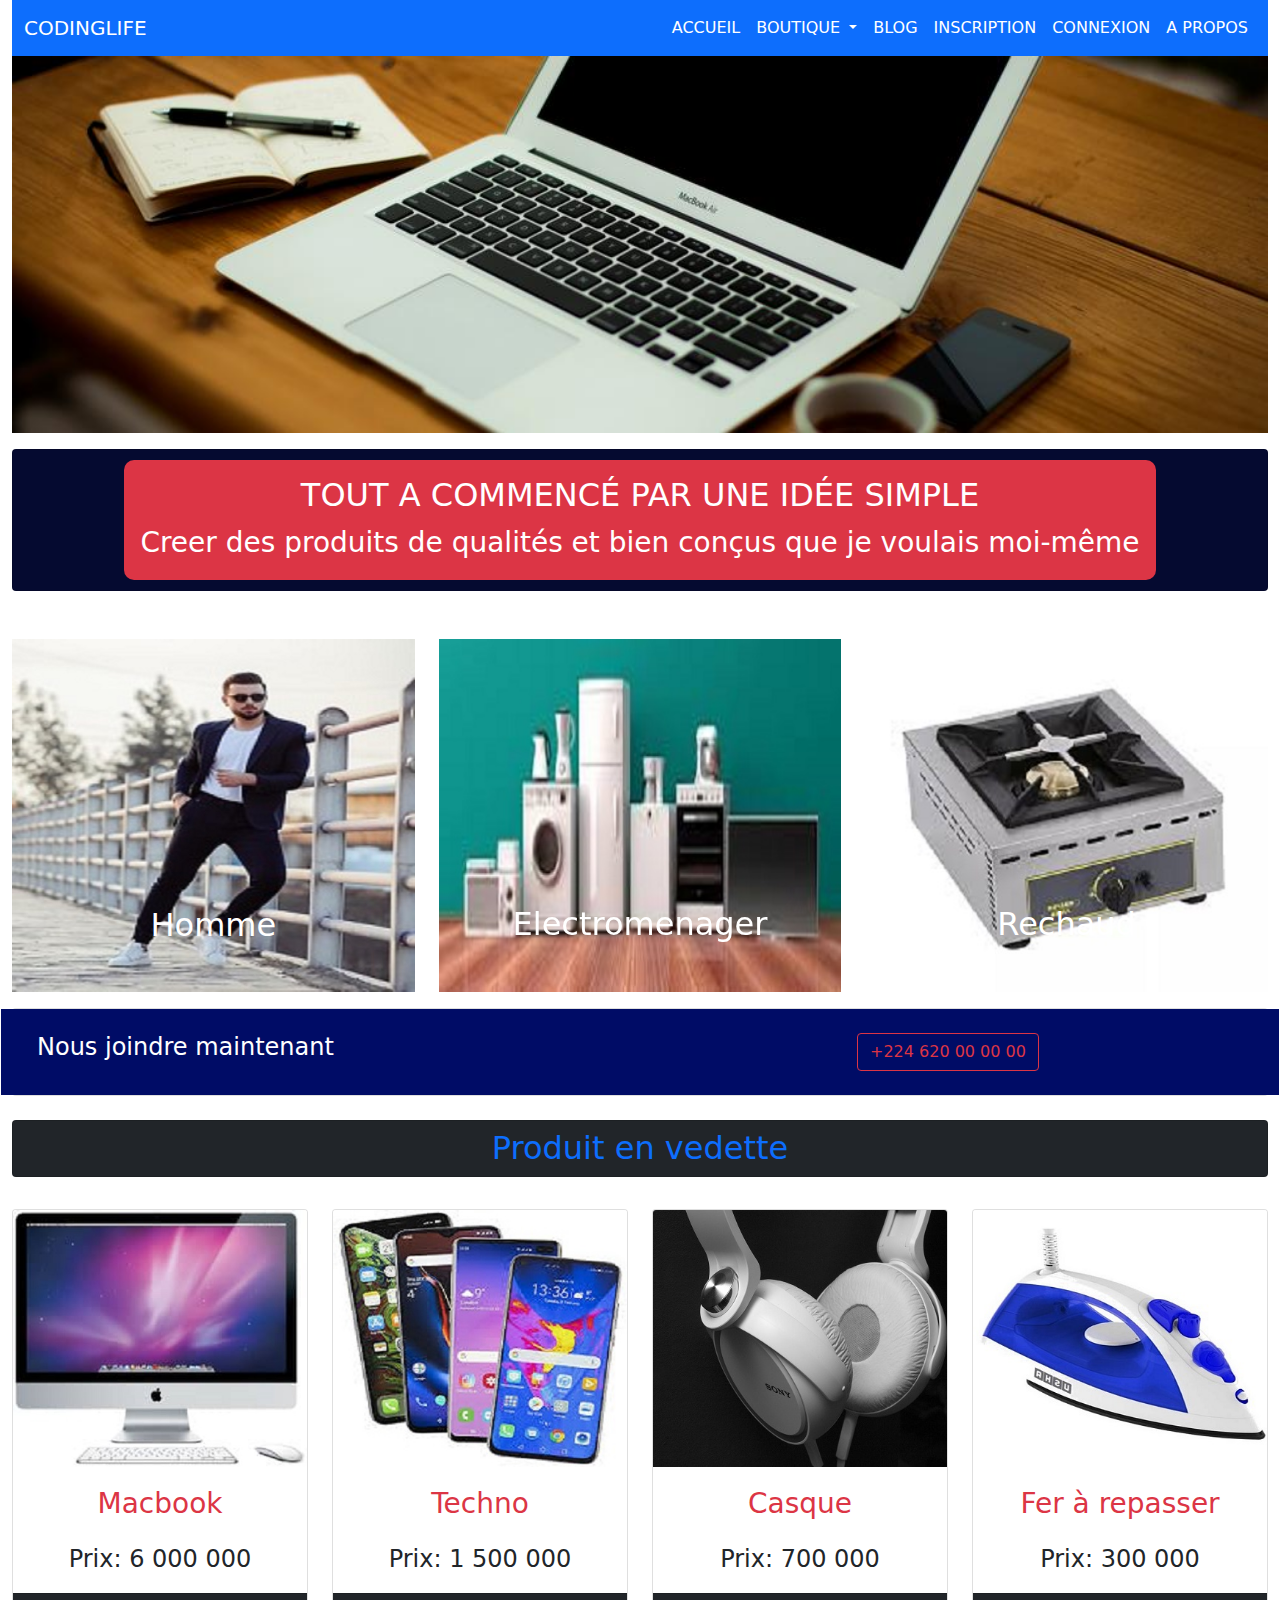
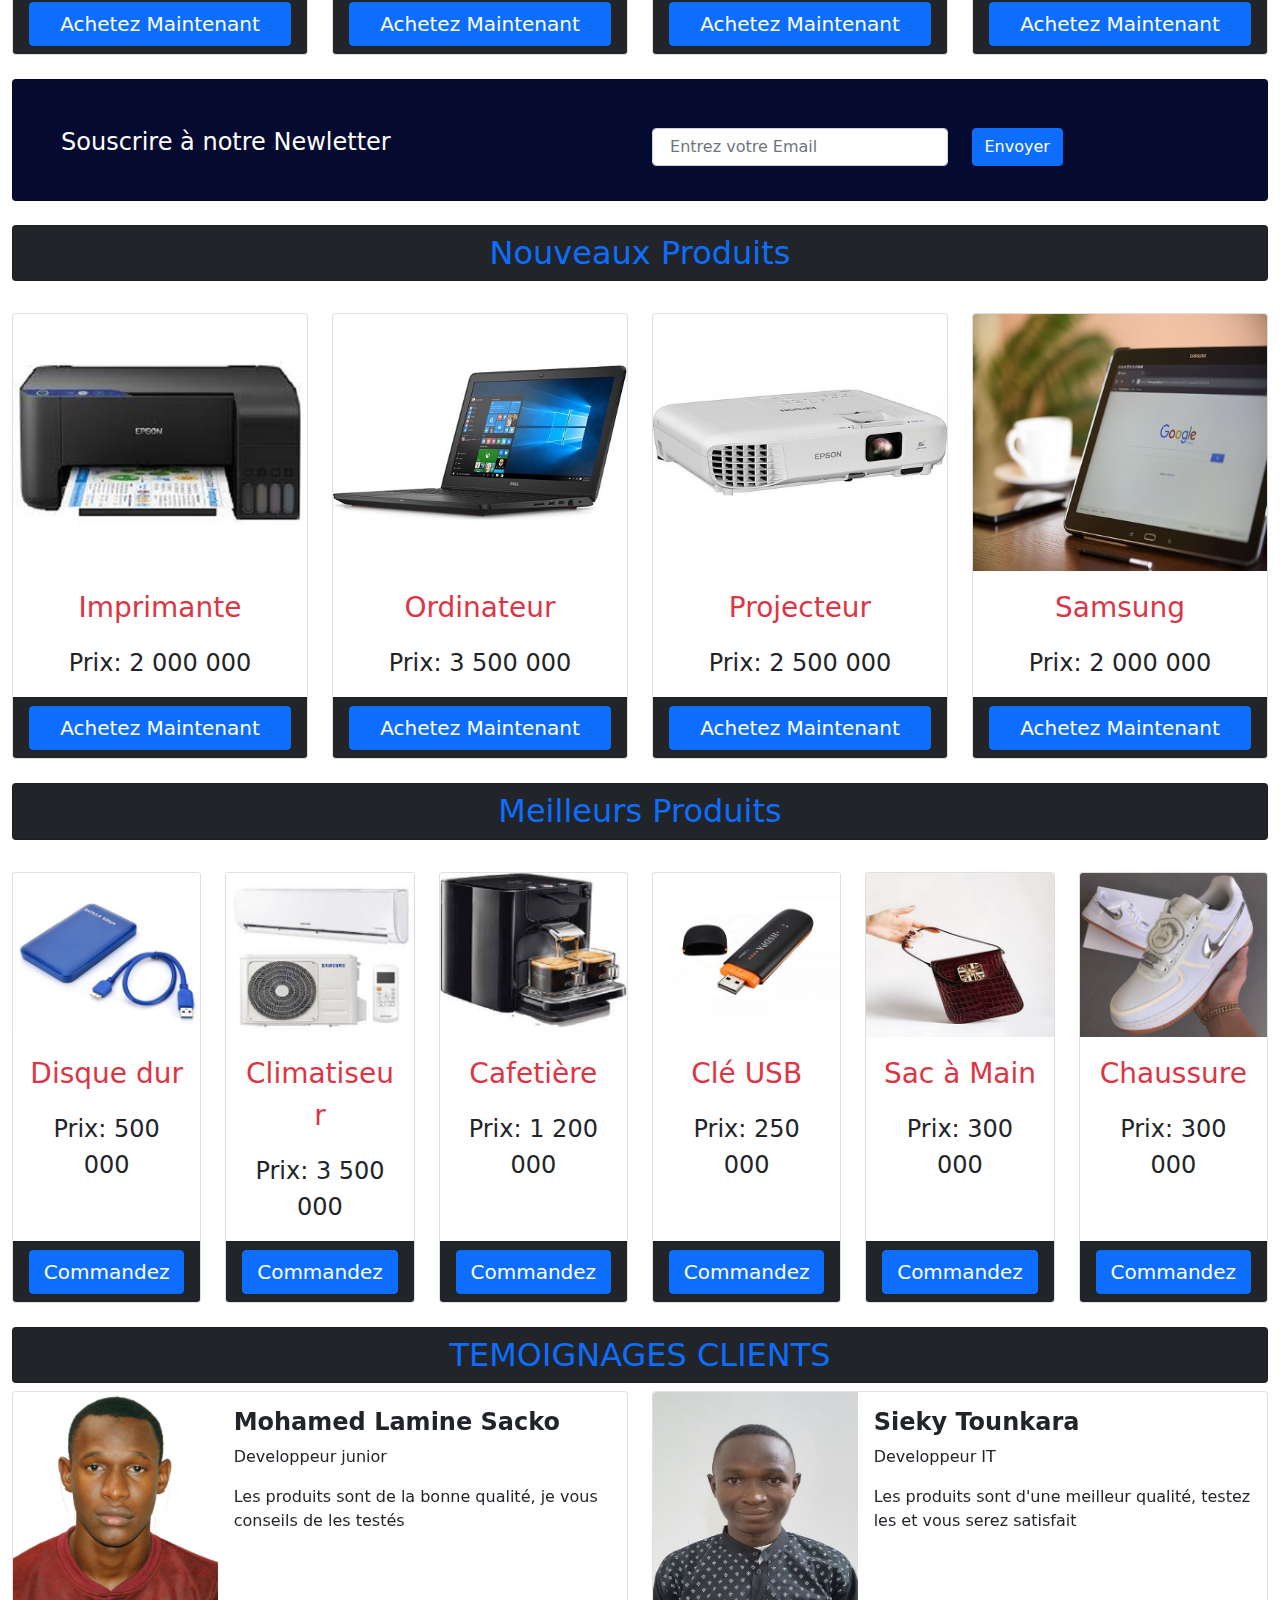
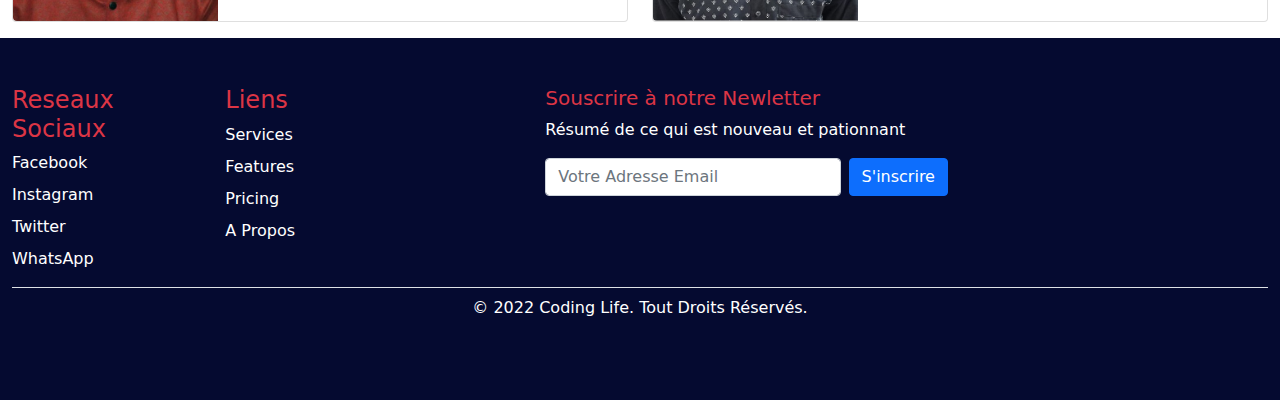
<file: index.html>
<!DOCTYPE html>
<html>
<head>
	<meta charset="utf-8">
	<meta name="viewport" content="width=device-width, initial-scale=1">
	<title>CL-Shop: Boutique en ligne</title>
	<!-- Liaison des fichiers bootstrap -->
	<link rel="stylesheet" type="text/css" href="css/bootstrap.min.css">
	<script src="js/bootstrap.min.js"></script>
</head>
<body>
	<!-- debut menu de navigation -->
	<div class="container-fluid">
	<nav class="navbar navbar-expand-lg navbar-light bg-primary">
	  <div class="container-fluid">
	    <a class="navbar-brand text-white" href="#">CODINGLIFE</a>
	    <button class="navbar-toggler" type="button" data-bs-toggle="collapse" data-bs-target="#navbarSupportedContent" aria-controls="navbarSupportedContent" aria-expanded="false" aria-label="Toggle navigation">
	      <span class="navbar-toggler-icon"></span>
	    </button>
	    <div class="collapse navbar-collapse" id="navbarSupportedContent">
	      <ul class="navbar-nav ms-auto mb-2 mb-lg-0">
	        <li class="nav-item">
	          <a class="nav-link active text-white" aria-current="page" href="#">ACCUEIL</a>
	        </li>
	      
	        <li class="nav-item dropdown">
	          <a class="nav-link dropdown-toggle text-white" href="#" id="navbarDropdown" role="button" data-bs-toggle="dropdown" aria-expanded="false">
	            BOUTIQUE
	          </a>
	          <ul class="dropdown-menu" aria-labelledby="navbarDropdown">
	            <li><a class="dropdown-item" href="shop.html">Produit</a></li>
	            <li><a class="dropdown-item" href="electronique.html">Electronique</a></li>
	       	 </ul>
	        </li>
	        <li class="nav-item">
	          <a class="nav-link active text-white" aria-current="page" href="blog.html">BLOG</a>
	        </li>
	        <li class="nav-item">
	          <a class="nav-link active text-white" aria-current="page" href="signup.html">INSCRIPTION</a>
	        </li>
	        <li class="nav-item">
	          <a class="nav-link active text-white" aria-current="page" href="login.html">CONNEXION</a>
	        </li>
	        <li class="nav-item">
	          <a class="nav-link active text-white" aria-current="page" href="about.html">A PROPOS</a>
	        </li>
	      </ul>
	      
	    </div>
	  </div>
	</nav>
	<!-- fin menu de navigation -->

	<!-- debut caroussel -->
	<div id="carouselExampleSlidesOnly" class="carousel slide" data-bs-ride="carousel">
	  <div class="carousel-inner">
	    <div class="carousel-item active">
	      <img src="img/caroussel/1.jpg" class="d-block w-100" alt="...">
	    </div>
	    <div class="carousel-item">
	      <img src="img/caroussel/2.jpg" class="d-block w-100" alt="...">
	    </div>
	    <div class="carousel-item">
	      <img src="img/caroussel/3.jpg" class="d-block w-100" alt="...">
	    </div>
	    <div class="carousel-item">
	      <img src="img/caroussel/4.jpg" class="d-block w-100" alt="...">
	    </div>
	    <div class="carousel-item">
	      <img src="img/caroussel/5.jpg" class="d-block w-100" alt="...">
	    </div>
	  </div>
	</div>
	<!-- fin caroussel -->
	</div>

	<!-- debut de main -->
	<main class="container-fluid">
		<div class="card text-center mt-3" style="background-color: #050A30;">
		 <div class="card-body bg-danger text-white" style="margin: 10px auto; border-radius: 10px;">
		    <h2 class="card-title text-uppercase">Tout a commencé par une idée simple</h2>
		    <p class="card-text fs-3">Creer des produits de qualités et bien conçus que je voulais moi-même</p>		   
		  </div>	
		</div>
		<div class="row row-cols-1 row-cols-md-3 g-4 mt-4">
		  <div class="col">	   
		    <div id="carouselExampleCaptions" class="carousel slide" data-bs-ride="carousel">	     
		      <div class="carousel-inner">
		        <div class="carousel-item active">
		          <img src="img/v3.jpeg" class="d-block w-100" alt="...">
		          <div class="carousel-caption d-none d-md-block">
		            <h2>Homme</h2>	            
		          </div>
		        </div>	
		        <div class="carousel-item ">
		          <img src="img/s2.jpeg" class="d-block w-100" alt="...">
		          <div class="carousel-caption d-none d-md-block">
		            <h2>Femme</h2>	            
		          </div>
		        </div>	
		        <div class="carousel-item ">
		          <img src="img/caroussel/iphone.jpg" class="d-block w-100" alt="...">
		          <div class="carousel-caption d-none d-md-block">
		            <h2>Ipad</h2>	            
		          </div>
		        </div>	                        
		      </div>	     
		    </div>
		  </div>
		  <div class="col">	   
		    <div id="carouselExampleCaptions" class="carousel slide" data-bs-ride="carousel">	     
		      <div class="carousel-inner">
		        <div class="carousel-item active">
		          <img src="img/caroussel/elect.jpeg" class="d-block w-100" alt="...">
		          <div class="carousel-caption d-none d-md-block">
		            <h2>Electromenager</h2>	            
		          </div>
		        </div>	
		        <div class="carousel-item ">
		          <img src="img/caroussel/enfant.jpg" class="d-block w-100" alt="...">
		          <div class="carousel-caption d-none d-md-block">
		            <h1>Collection enfant</h1>	            
		          </div>
		        </div>	
		        <div class="carousel-item ">
		          <img src="img/s3.jpeg" class="d-block w-100" alt="...">
		          <div class="carousel-caption d-none d-md-block">
		            <h2>Sac à main</h2>	            
		          </div>
		        </div>	                        
		      </div>	     
		    </div>
		  </div>
		  <div class="col">	   
		    <div id="carouselExampleCaptions" class="carousel slide" data-bs-ride="carousel">	     
		      <div class="carousel-inner">
		        <div class="carousel-item active">
		          <img src="img/rechaud.jpeg" class="d-block w-100" alt="...">
		          <div class="carousel-caption d-none d-md-block">
		            <h2>Rechaud</h2>	            
		          </div>
		        </div>	
		        <div class="carousel-item ">
		          <img src="img/caroussel/or.jpg" class="d-block w-100" alt="...">
		          <div class="carousel-caption d-none d-md-block">
		            <h2> Ordinateur</h2>	            
		          </div>
		        </div>	
		        <div class="carousel-item ">
		          <img src="img/t11.jpeg" class="d-block w-100" alt="...">
		          <div class="carousel-caption d-none d-md-block">
		            <h2>Talon</h2>	            
		          </div>
		        </div>	                        
		      </div>	     
		    </div>
		  </div>
		</div>

		<div class="card mt-3">
			<div class="row p-4" style="background-color:#000c66;">
				<div class="col-md-8">
					<h4 class="text-white">Nous joindre maintenant</h4>
				</div>
				<div class="col-md-4">
					<button class="btn btn-outline-danger">+224 620 00 00 00</button>
				</div>
			</div>
		</div>

		<div class="card bg-dark text-center mt-4" style="min-height: 50px;">
			<div class="text-primary fs-3 pt-2">
				<h2>Produit en vedette</h2>
			</div>
		</div>

		<div class="row row-cols-1 row-cols-md-3 g-4 mt-2">
		  <div class="col-md-3">
		    <div class="card h-100">
		      <img src="img/mac.jpg" class="card-img-top" alt="...">
		      <div class="card-body">
		        <p class="text-danger text-center fs-3">Macbook</p>
		        <p class="card-text text-center fs-4">Prix: 6 000 000</p>
		      </div>
		      <div class="card-footer bg-dark">
		        <small class="text-muted"><button class="btn btn-primary w-100 fs-5">Achetez Maintenant</button></small>
		      </div>
		    </div>
		  </div>

		  <div class="col-md-3">
		    <div class="card h-100">
		      <img src="img/techno.jpeg" class="card-img-top" alt="...">
		      <div class="card-body">
		        <p class="text-danger text-center fs-3">Techno</p>
		        <p class="card-text text-center fs-4">Prix: 1 500 000</p>
		      </div>
		      <div class="card-footer bg-dark">
		        <small class="text-muted"><button class="btn btn-primary w-100 fs-5">Achetez Maintenant</button></small>
		      </div>
		    </div>
		  </div>

		  <div class="col-md-3">
		    <div class="card h-100">
		      <img src="img/casq.jpg" class="card-img-top" alt="...">
		      <div class="card-body">
		        <p class="text-danger text-center fs-3">Casque</p>
		        <p class="card-text text-center fs-4">Prix: 700 000</p>
		      </div>
		      <div class="card-footer bg-dark">
		        <small class="text-muted"><button class="btn btn-primary w-100 fs-5">Achetez Maintenant</button></small>
		      </div>
		    </div>
		  </div>

		  <div class="col-md-3">
		    <div class="card h-100">
		      <img src="img/fer.jpg" class="card-img-top" alt="...">
		      <div class="card-body">
		        <p class="text-danger text-center fs-3">Fer à repasser</p>
		        <p class="card-text text-center fs-4">Prix: 300 000</p>
		      </div>
		      <div class="card-footer bg-dark">
		        <small class="text-muted"><button class="btn btn-primary w-100 fs-5">Achetez Maintenant</button></small>
		      </div>
		    </div>
		  </div>
		 
		</div>

		<div class="card mt-4" style="background-color: #050A30;">
			<div class="row text-white pt-5" style="min-height:120px;">
				<div class="col">
					<h4 class="px-5"> Souscrire à notre Newletter</h4>
				</div>
				<div class="col">
					<form>
						<div class="row">
							<div class="col">
								<input type="text" name="Email" placeholder=" Entrez votre Email" class="form-control">
							</div>
							<div class="col">
								<button class="btn btn-primary">Envoyer</button>
							</div>
						</div>
						
					</form>
				</div>
			</div>
			
		</div>

		<div class="card bg-dark text-center mt-4" style="min-height: 50px;">
			<div class="text-primary fs-3 pt-2">
				<h2>Nouveaux Produits</h2>
			</div>
		</div>

		<div class="row row-cols-1 row-cols-md-3 g-4 mt-2">
		  <div class="col-md-3">
		    <div class="card h-100">
		      <img src="img/Epson.jpg" class="card-img-top" alt="...">
		      <div class="card-body">
		        <p class="text-danger text-center fs-3">Imprimante</p>
		        <p class="card-text text-center fs-4">Prix: 2 000 000</p>
		      </div>
		      <div class="card-footer bg-dark">
		        <small class="text-muted"><button class="btn btn-primary w-100 fs-5">Achetez Maintenant</button></small>
		      </div>
		    </div>
		  </div>

		  <div class="col-md-3">
		    <div class="card h-100">
		      <img src="img/pc.jpg" class="card-img-top" alt="...">
		      <div class="card-body">
		        <p class="text-danger text-center fs-3">Ordinateur</p>
		        <p class="card-text text-center fs-4">Prix: 3 500 000</p>
		      </div>
		      <div class="card-footer bg-dark">
		        <small class="text-muted"><button class="btn btn-primary w-100 fs-5">Achetez Maintenant</button></small>
		      </div>
		    </div>
		  </div>

		  <div class="col-md-3">
		    <div class="card h-100">
		      <img src="img/projecteur.jpg" class="card-img-top" alt="...">
		      <div class="card-body">
		        <p class="text-danger text-center fs-3">Projecteur</p>
		        <p class="card-text text-center fs-4">Prix: 2 500 000</p>
		      </div>
		      <div class="card-footer bg-dark">
		        <small class="text-muted"><button class="btn btn-primary w-100 fs-5">Achetez Maintenant</button></small>
		      </div>
		    </div>
		  </div>

		  <div class="col-md-3">
		    <div class="card h-100">
		      <img src="img/samt.jpg" class="card-img-top" alt="...">
		      <div class="card-body">
		        <p class="text-danger text-center fs-3">Samsung</p>
		        <p class="card-text text-center fs-4">Prix: 2 000 000</p>
		      </div>
		      <div class="card-footer bg-dark">
		        <small class="text-muted"><button class="btn btn-primary w-100 fs-5">Achetez Maintenant</button></small>
		      </div>
		    </div>
		  </div>
		 
		</div>

		<div class="card bg-dark text-center mt-4" style="min-height: 50px;">
			<div class="text-primary fs-3 pt-2">
				<h2>Meilleurs Produits</h2>
			</div>
		</div>


		<div class="row row-cols-1 row-cols-md-3 g-4 mt-2">
		  <div class="col-md-2">
		    <div class="card h-100">
		      <img src="img/disk.jpg" class="card-img-top" alt="...">
		      <div class="card-body">
		        <p class="text-danger text-center fs-3">Disque dur</p>
		        <p class="card-text text-center fs-4">Prix: 500 000</p>
		      </div>
		      <div class="card-footer bg-dark">
		        <small class="text-muted"><button class="btn btn-primary w-100 fs-5">Commandez</button></small>
		      </div>
		    </div>
		  </div>

		  <div class="col-md-2">
		    <div class="card h-100">
		      <img src="img/clim1.jpeg" class="card-img-top" alt="...">
		      <div class="card-body">
		        <p class="text-danger text-center fs-3">Climatiseur</p>
		        <p class="card-text text-center fs-4">Prix: 3 500 000</p>
		      </div>
		      <div class="card-footer bg-dark">
		        <small class="text-muted"><button class="btn btn-primary w-100 fs-5">Commandez</button></small>
		      </div>
		    </div>
		  </div>

		  <div class="col-md-2">
		    <div class="card h-100">
		      <img src="img/café.jpeg" class="card-img-top" alt="...">
		      <div class="card-body">
		        <p class="text-danger text-center fs-3">Cafetière</p>
		        <p class="card-text text-center fs-4">Prix: 1 200 000</p>
		      </div>
		      <div class="card-footer bg-dark">
		        <small class="text-muted"><button class="btn btn-primary w-100 fs-5">Commandez</button></small>
		      </div>
		    </div>
		  </div>

		  <div class="col-md-2">
		    <div class="card h-100">
		      <img src="img/cle.jpg" class="card-img-top" alt="...">
		      <div class="card-body">
		        <p class="text-danger text-center fs-3">Clé USB</p>
		        <p class="card-text text-center fs-4">Prix: 250 000</p>
		      </div>
		      <div class="card-footer bg-dark">
		        <small class="text-muted"><button class="btn btn-primary w-100 fs-5">Commandez</button></small>
		      </div>
		    </div>
		  </div>

		  <div class="col-md-2">
		    <div class="card h-100">
		      <img src="img/sac8.jpeg" class="card-img-top" alt="...">
		      <div class="card-body">
		        <p class="text-danger text-center fs-3">Sac à Main</p>
		        <p class="card-text text-center fs-4">Prix: 300 000</p>
		      </div>
		      <div class="card-footer bg-dark">
		        <small class="text-muted"><button class="btn btn-primary w-100 fs-5">Commandez</button></small>
		      </div>
		    </div>
		  </div>

		  <div class="col-md-2">
		    <div class="card h-100">
		      <img src="img/c15.png" class="card-img-top" alt="...">
		      <div class="card-body">
		        <p class="text-danger text-center fs-3">Chaussure</p>
		        <p class="card-text text-center fs-4">Prix: 300 000</p>
		      </div>
		      <div class="card-footer bg-dark">
		        <small class="text-muted"><button class="btn btn-primary w-100 fs-5">Commandez</button></small>
		      </div>
		    </div>
		  </div>
		 
		</div>


		<div class="card bg-dark text-center mt-4" style="min-height: 50px;">
			<div class="text-primary fs-3 pt-2">
				<h2>TEMOIGNAGES CLIENTS</h2>
			</div>
		</div>


		<div class="row mt-2">
			<div class="col">
				<div id="carouselExampleCaptions" class="carousel slide" data-bs-ride="carousel">	     
				  <div class="carousel-inner">
				    <div class="carousel-item active">
				    	<div class="card mb-3" >
				    	  <div class="row g-0">
				    	    <div class="col-md-4">
				    	      <img src="img/02.JPG" class="img-fluid rounded-start" alt="...">
				    	    </div>
				    	    <div class="col-md-8">
				    	      <div class="card-body">
				    	        <h4 class="card-title fw-bold">Mohamed Lamine Sacko</h4>
				    	        <p>Developpeur junior</p>
				    	        <p class="card-text">Les produits sont de la bonne qualité, je vous conseils de les testés</p>    	       
				    	      </div>
				    	    </div>
				    	  </div>
				    	</div>
					</div>
					
				  <div class="carousel-item ">
					    <div class="card mb-3" >
					      <div class="row g-0">
					    	<div class="col-md-4">
					    	  <img src="img/user4.jpg" class="img-fluid rounded-start" alt="...">
					    	</div>
					        <div class="col-md-8">
					    	  <div class="card-body">
					    	     <h4 class="card-title fw-bold">OUSMANE FOFANA</h4>
					    	     <p>Infographe</p>
					    	     <p class="card-text">L'entreprise s'occupe bien de ses clients</p>    	       
					    	    </div>
					    	  </div>
					        </div>
					      </div>
						</div>
					</div>
				  </div>
				</div>

				<div class="col">
					<div id="carouselExampleCaptions" class="carousel slide" data-bs-ride="carousel">	     
					  <div class="carousel-inner">
					    <div class="carousel-item active">
					    	<div class="card mb-3" >
					    	  <div class="row g-0">
					    	    <div class="col-md-4">
					    	      <img src="img/profile.jpg" class="img-fluid rounded-start" alt="...">
					    	    </div>
					    	    <div class="col-md-8">
					    	      <div class="card-body">
					    	        <h4 class="card-title fw-bold">Sieky Tounkara</h4>
					    	        <p>Developpeur IT</p>
					    	        <p class="card-text">Les produits sont d'une meilleur qualité, testez les et vous serez satisfait</p>    	       
					    	      </div>
					    	    </div>
					    	  </div>
					    	</div>
						</div>
						
					  <div class="carousel-item ">
						    <div class="card mb-3" >
						      <div class="row g-0">
						    	<div class="col-md-4">
						    	  <img src="img/selfie.jpg" class="img-fluid rounded-start" alt="...">
						    	</div>
						        <div class="col-md-8">
						    	  <div class="card-body">
						    	     <h4 class="card-title fw-bold">Fanta Diallo</h4>
						    	     <p>Infographe</p>
						    	     <p class="card-text">L'entreprise s'occupe bien de ses clients</p>    	       
						    	    </div>
						    	  </div>
						        </div>
						      </div>
						   </div>
					  </div>
					</div>
				</div>
			</div>

	</main>
		<!-- fin de main -->

		<!-- debut pied de page -->
		<div class="container-fluid" style="background-color:#050A30; color:#FFF;">
		  <footer class="py-5">
		    <div class="row">
		      <div class="col-2">
		        <h4 class="text-danger">Reseaux Sociaux</h4>
		        <ul class="nav flex-column">
		          <li class="nav-item mb-2"><a href="#" class="nav-link p-0 text-white">Facebook</a></li>
		          <li class="nav-item mb-2"><a href="#" class="nav-link p-0 text-white">Instagram</a></li>
		          <li class="nav-item mb-2"><a href="#" class="nav-link p-0 text-white">Twitter</a></li>
		          <li class="nav-item mb-2"><a href="#" class="nav-link p-0 text-white">WhatsApp</a></li>		         
		        </ul>
		      </div>

		      <div class="col-2">
		        <h4 class="text-danger">Liens</h4>
		        <ul class="nav flex-column">
		          <li class="nav-item mb-2"><a href="#" class="nav-link p-0 text-white">Services</a></li>
		          <li class="nav-item mb-2"><a href="#" class="nav-link p-0 text-white">Features</a></li>
		          <li class="nav-item mb-2"><a href="#" class="nav-link p-0 text-white">Pricing</a></li>
		          <li class="nav-item mb-2"><a href="#" class="nav-link p-0 text-white">A Propos</a></li>		         
		        </ul>
		      </div>
		     
		      <div class="col-4 offset-1">
		        <form>
		          <h5 class="text-danger">Souscrire à notre Newletter</h5>
		          <p>Résumé de ce qui est nouveau et pationnant</p>
		          <div class="d-flex w-100 gap-2">
		            <label for="newsletter1" class="visually-hidden">Adresse Email</label>
		            <input id="newsletter1" type="text" class="form-control" placeholder="Votre Adresse Email">
		            <button class="btn btn-primary" type="button">S'inscrire</button>
		          </div>
		        </form>
		      </div>
		    </div>

		    <div class="py-2 my-2 border-top text-center">
		      <p>&copy; 2022 Coding Life. Tout Droits Réservés.</p>		     
		    </div>
		  </footer>
		<white
		<-- fin pied de page -->



</body>
</html>
</file>
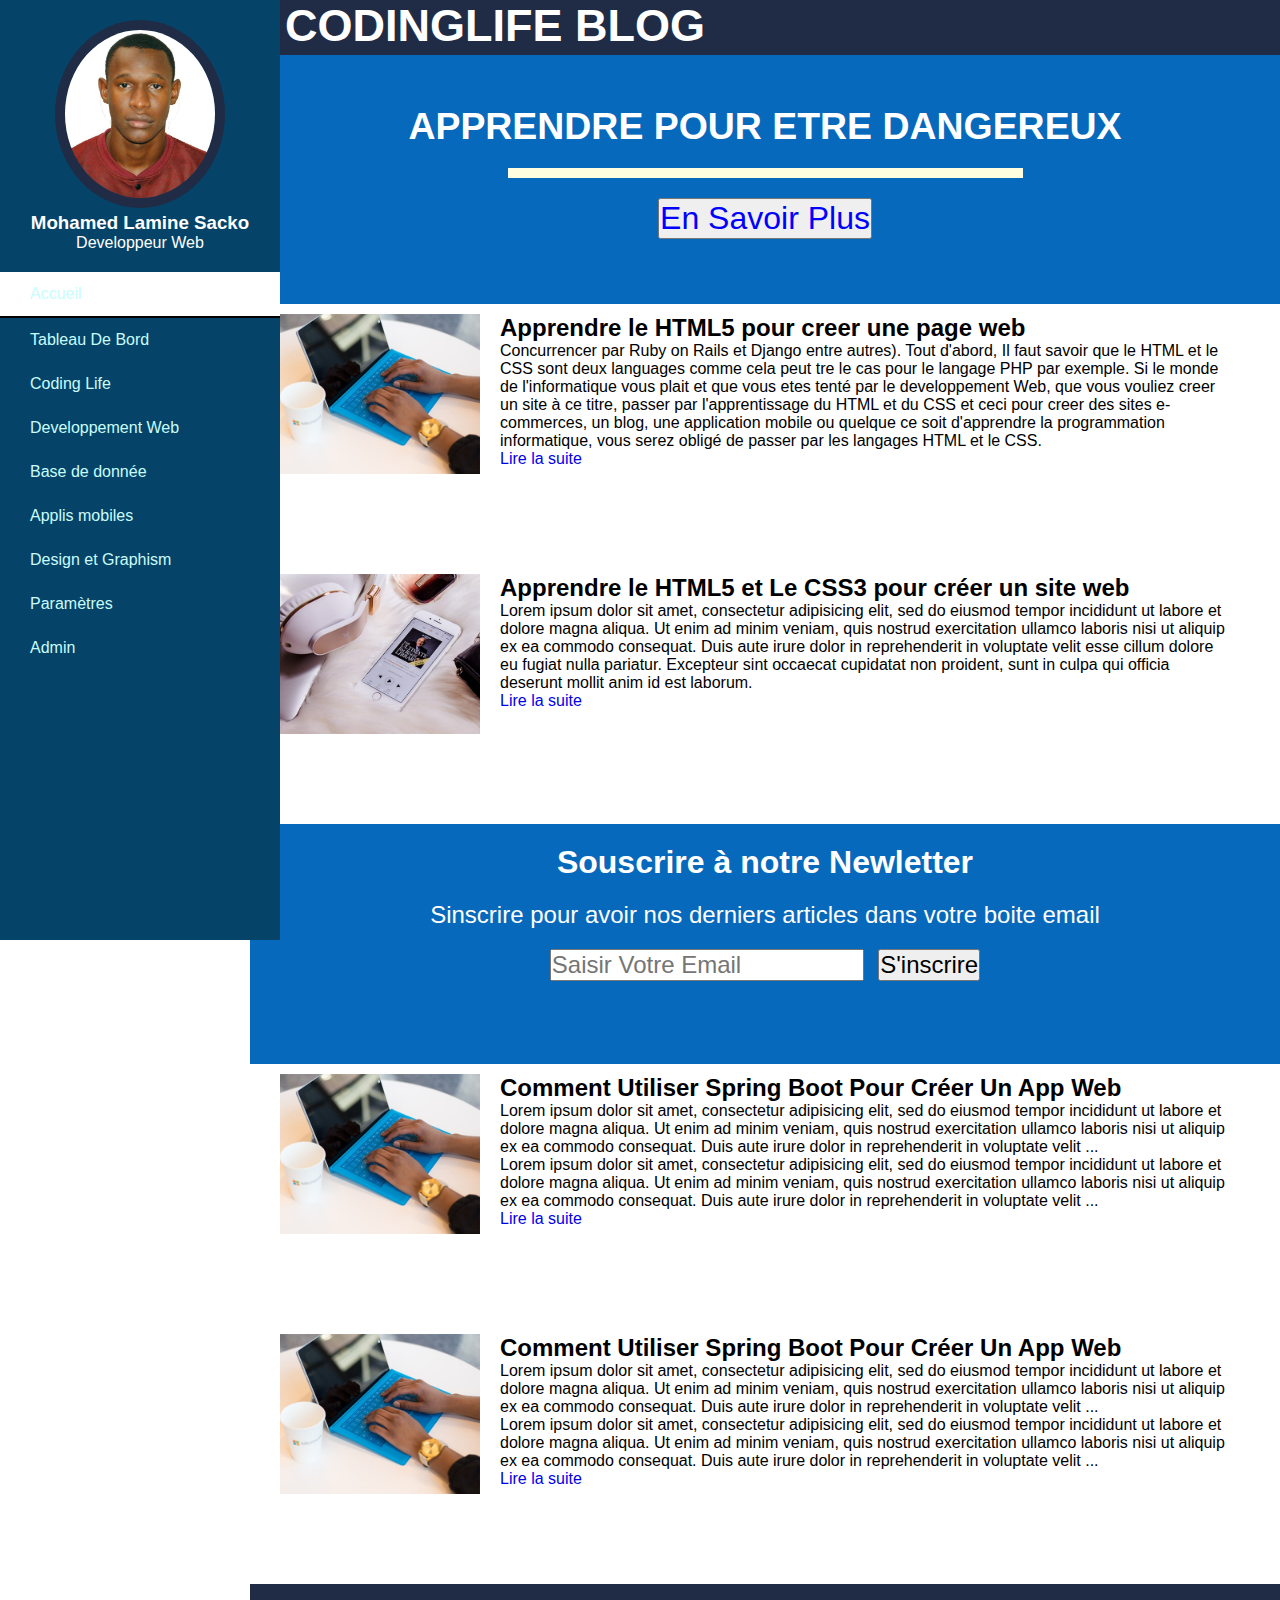
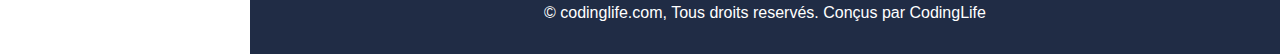
<file: blog.html>
<!DOCTYPE html>
<html>
<head>
	<meta charset="utf-8">
	<meta name="viewport" content="width=device-width, initial-scale=1">
	<title>Coding Life : Blog</title>
	<link rel="stylesheet" type="text/css" href="css/style.css">
</head>

<!-- Etape 1 : Création de la structure basic du blog -->
<body>
	<main>
		<!-- Conception du menu lateral -->
		<div id="menu-lateral">
			<!-- Profile du blogueur -->
			<div id="profil">
				<!-- Photo de profil -->
				<img src="img/02.JPG">
				<!-- Titre du profil du blogueur -->
				<h3>Mohamed Lamine Sacko</h3>
				<p>Developpeur Web</p>
			</div>


			<!-- Création du second bloc du menu latéral avec une liste en html  -->
			<ul>
				<li>
					<a href="#" class="active">
						<span>Accueil</span>
					</a>
				</li>
				<li>
					<a href="#">
						<span>Tableau De Bord</span>
					</a>
				</li>
				<li>
					<a href="#">
						<span>Coding Life</span>
					</a>
				</li>
				<li>
					<a href="#">
						<span>Developpement Web</span>
					</a>
				</li>
				<li>
					<a href="#">
						<span>Base de donnée</span>
					</a>
				</li>
				<li>
					<a href="#">
						<span>Applis mobiles</span>
					</a>
				</li>
				<li>
					<a href="#">
						<span>Design et Graphism</span>
					</a>
				</li>
				<li>
					<a href="#">
						<span>Paramètres</span>
					</a>
				</li>
				<li>
					<a href="#">
						<span>Admin</span>
					</a>
				</li>
			</ul>
		</div>
		<!-- Fin du menu latéral -->


		<!-- Création du contenu de la page blog -->
		<div class="section">
			<!-- Debut entete de la page -->
			<div class="top-bar">
				<div class="menu">
					<a href="blog.html">
						<h2>CODINGLIFE BLOG</h2>
					</a>
				</div>
			</div>
			<!-- Fin Entete de la page -->

			<!-- Debut de la bannière -->
			<div class="banner">
				<div class="titre">
					<h3>APPRENDRE POUR ETRE DANGEREUX</h3>
				</div>
				<div class="trait"></div>
				<div class="btn">
					<button>En Savoir Plus</button>
				</div>
			</div>
			<!-- Fin de la bannière -->


			<!-- Début de la publication des articles -->
			<!-- Debut Article 1 -->
			<div class="contenu">
				<!-- Image de l'article -->
				<img src="img/blog/blog-1.jpg">
				<div class="article">
					<h2>Apprendre le HTML5 pour creer une page web</h2>
					<p>Concurrencer par Ruby on Rails et Django entre autres).
					Tout d'abord, Il faut savoir que le HTML et le CSS sont deux languages comme cela peut tre le cas pour le langage PHP par exemple.
					Si le monde de l'informatique vous plait et que vous etes tenté par le developpement Web, que vous vouliez creer un site à ce titre, passer par l'apprentissage du HTML et du CSS et ceci pour creer des sites e-commerces, un blog, une application mobile ou quelque ce soit d'apprendre la programmation informatique, vous serez obligé de passer par les langages HTML et le CSS.</p>
					<a href="blogHtml.html">Lire la suite</a>
				</div>				
			</div>
			<!-- Fin Article 1 -->

			<!-- Debut Article 2 -->
			<div class="contenu">
				<!-- Image de l'article -->
				<img src="img/blog/blog-2.jpg">
				<div class="article">
					<h2>Apprendre le HTML5 et Le CSS3 pour créer un site web</h2>
					<p>Lorem ipsum dolor sit amet, consectetur adipisicing elit, sed do eiusmod
					tempor incididunt ut labore et dolore magna aliqua. Ut enim ad minim veniam,
					quis nostrud exercitation ullamco laboris nisi ut aliquip ex ea commodo
					consequat. Duis aute irure dolor in reprehenderit in voluptate velit esse
					cillum dolore eu fugiat nulla pariatur. Excepteur sint occaecat cupidatat non
					proident, sunt in culpa qui officia deserunt mollit anim id est laborum.</p>
					<a href="#">Lire la suite</a>
				</div>
			</div>
			<!-- Fin Article 2 -->

			<!-- Debut bloc newletter -->
			<div class="contact">
				<h2>Souscrire à notre Newletter</h2>
				<p>Sinscrire pour avoir nos derniers articles dans votre boite email</p>
				<form>
					<input type="text" placeholder="Saisir Votre Email">
					<button>S'inscrire</button>
				</form>
			</div>
			<!-- Fin bloc newletter -->

			<!-- Debut Article 3 -->
			<div class="contenu">
				<!-- Image de l'article -->
				<img src="img/blog/blog-1.jpg">
				<div class="article">
					<h2>Comment Utiliser Spring Boot Pour Créer Un App Web</h2>
					<p>Lorem ipsum dolor sit amet, consectetur adipisicing elit, sed do eiusmod
					tempor incididunt ut labore et dolore magna aliqua. Ut enim ad minim veniam,
					quis nostrud exercitation ullamco laboris nisi ut aliquip ex ea commodo
					consequat. Duis aute irure dolor in reprehenderit in voluptate velit ...</p>
					<p>Lorem ipsum dolor sit amet, consectetur adipisicing elit, sed do eiusmod
					tempor incididunt ut labore et dolore magna aliqua. Ut enim ad minim veniam,
					quis nostrud exercitation ullamco laboris nisi ut aliquip ex ea commodo
					consequat. Duis aute irure dolor in reprehenderit in voluptate velit ...</p>
					<a href="#">Lire la suite</a>
				</div>				
			</div>
			<!-- Fin Article 3 -->

			<!-- Debut Article 4 -->
			<div class="contenu">
				<!-- Image de l'article -->
				<img src="img/blog/blog-1.jpg">
				<div class="article">
					<h2>Comment Utiliser Spring Boot Pour Créer Un App Web</h2>
					<p>Lorem ipsum dolor sit amet, consectetur adipisicing elit, sed do eiusmod
					tempor incididunt ut labore et dolore magna aliqua. Ut enim ad minim veniam,
					quis nostrud exercitation ullamco laboris nisi ut aliquip ex ea commodo
					consequat. Duis aute irure dolor in reprehenderit in voluptate velit ...</p>
					<p>Lorem ipsum dolor sit amet, consectetur adipisicing elit, sed do eiusmod
					tempor incididunt ut labore et dolore magna aliqua. Ut enim ad minim veniam,
					quis nostrud exercitation ullamco laboris nisi ut aliquip ex ea commodo
					consequat. Duis aute irure dolor in reprehenderit in voluptate velit ...</p>
					<a href="#">Lire la suite</a>
				</div>				
			</div>
			<!-- Fin Article 4 -->

			<!-- Debut pied de page -->
			<div class="footer">
				<p>&copy; codinglife.com, Tous droits reservés. Conçus par CodingLife</p>
			</div>
			<!-- Fin pied de page -->


		</div>

	</main>
</body>
</html>
</file>
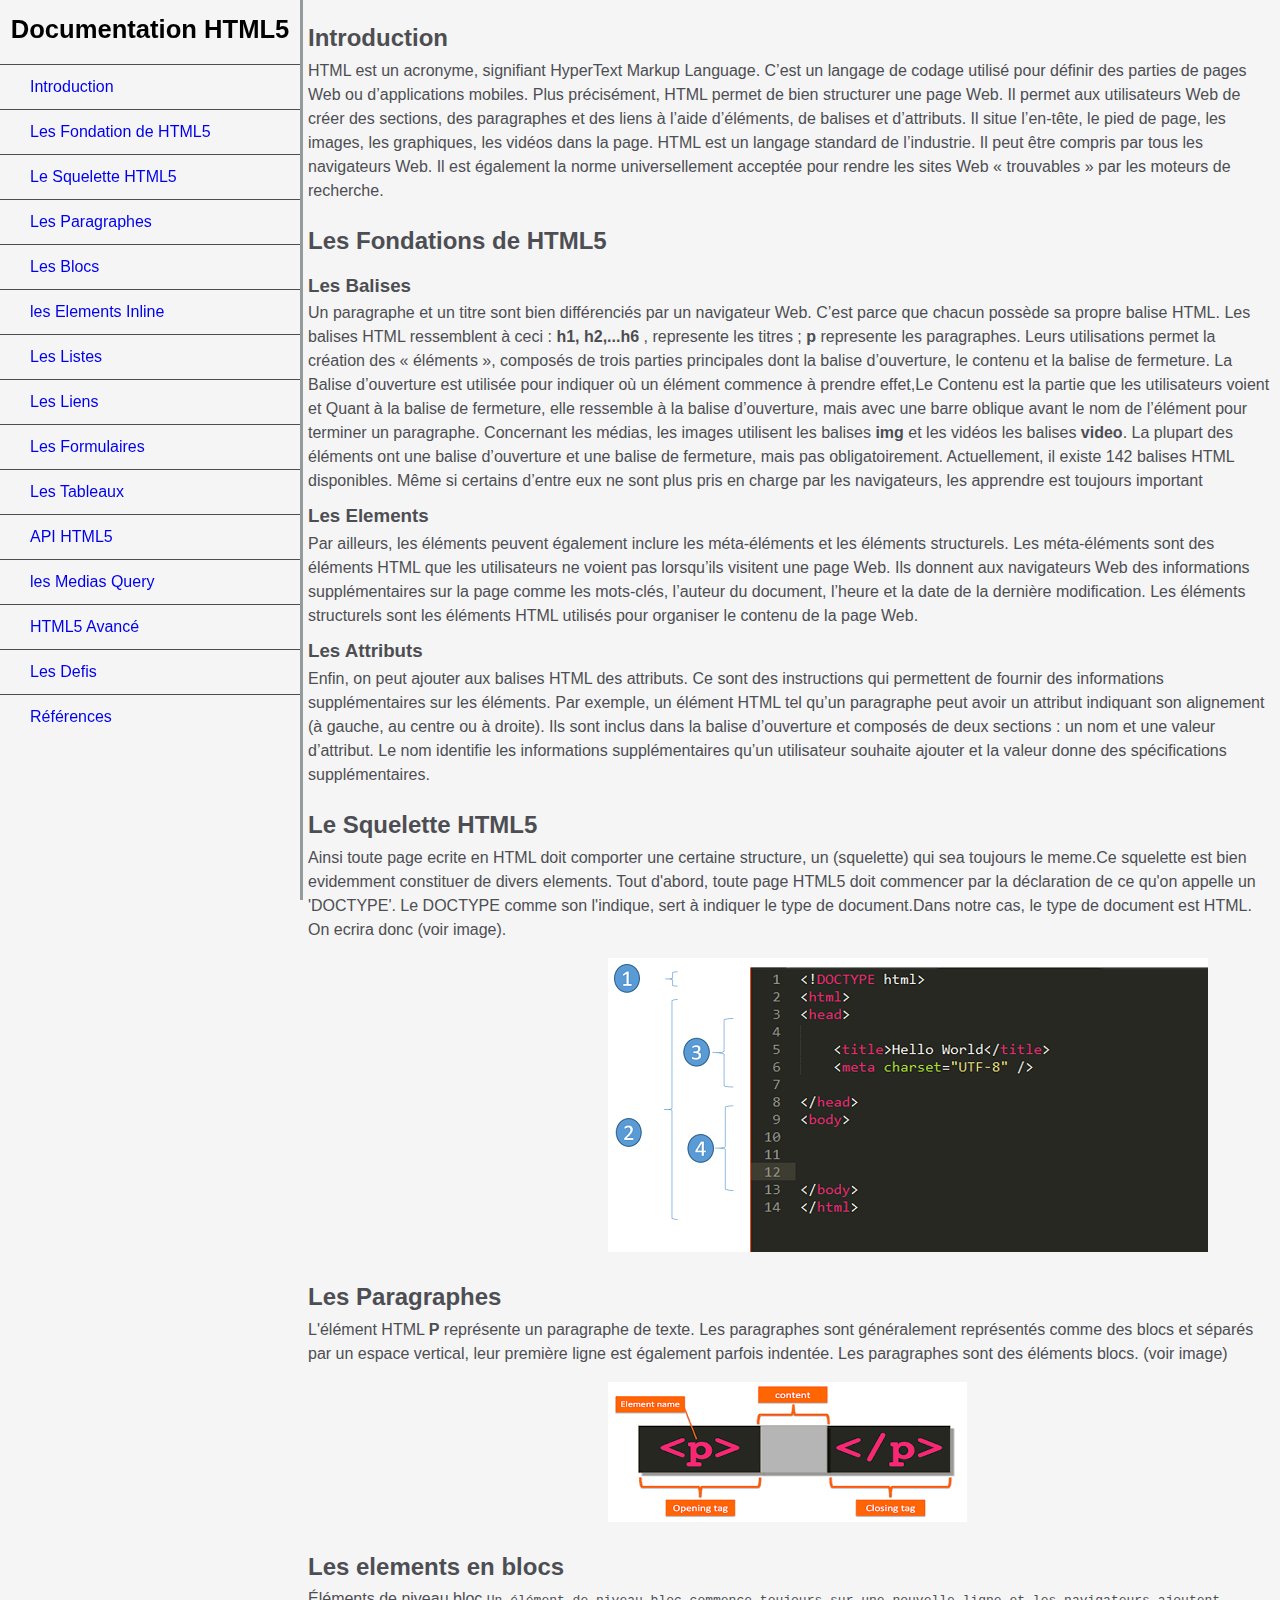
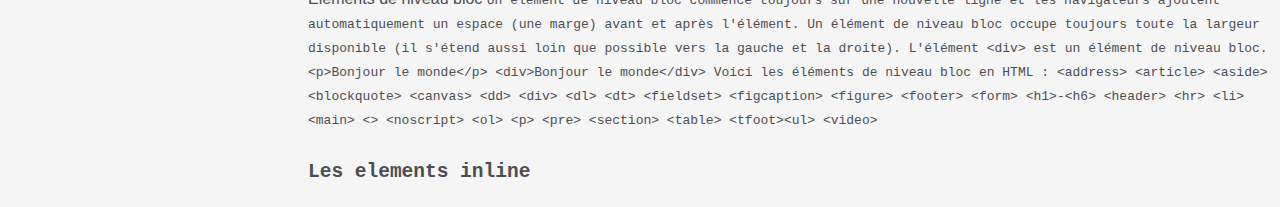
<file: blogHtml.html>
<!DOCTYPE html>
<html lang="zxx">
<head>
	<meta charset="utf-8">
	<meta name="viewport" content="width=device-width, initial-scale=1">
	<title>CodingLife: Documentation HTML5</title>
	<link rel="stylesheet" type="text/css" href="css/styleHtml.css">
</head>
<body>
	<main>
			<!-- debut menu-lateral -->
		<div id="menu-lateral">
			<h2>Documentation HTML5</h2>
			<ul>
				<li>
					<a href="#titre-introduction">Introduction</a>
				</li>
				<li>
					<a href="#titre-fondation">Les Fondation de HTML5</a>					
				</li>
				<li>
					<a href="#titre-squelette">Le Squelette HTML5</a>
				</li>
				<li>
					<a href="#titre-paragraphe">Les Paragraphes</a>
				</li>
				<li>
					<a href="#tittre-bloc">Les Blocs</a>
				</li>
				<li>
					<a href="#">les Elements Inline</a>
				</li>
				<li>
					<a href="#">Les Listes</a>
				</li>
				<li>
					<a href="#">Les Liens</a>
				</li>
				<li>
					<a href="#">Les Formulaires</a>
				</li>
				<li>
					<a href="#">Les Tableaux</a>
				</li>
				<li>
					<a href="#">API HTML5</a>
				</li>
				<li>
					<a href="#">les Medias Query</a>
				</li>
				<li>
					<a href="#">HTML5 Avancé</a>
				</li>
				<li>
					<a href="#">Les Defis</a>
				</li>
				<li>
					<a href="#">Références</a>
				</li>
			</ul>
		</div>
			<!-- fin menu-lateral -->
			
			<!--debut article  -->
		<div class="article">
				<h2 id="titre-introduction">Introduction</h2>
				<p> HTML est un acronyme, signifiant HyperText Markup Language. C’est un langage de codage utilisé pour définir des parties de pages Web ou d’applications mobiles. Plus précisément, HTML permet de bien structurer une page Web.  Il permet aux utilisateurs Web de créer des sections, des paragraphes et des liens à l’aide d’éléments, de balises et d’attributs. Il situe l’en-tête, le pied de page, les images, les graphiques, les vidéos dans la page.
				HTML est un langage standard de l’industrie. Il peut être compris par tous les navigateurs Web. Il est également la norme universellement acceptée pour rendre les sites Web « trouvables » par les moteurs de recherche.</p>
				<h2 id="titre-fondation">Les Fondations de HTML5</h2>
				<h3>Les Balises</h3>
				<p>Un paragraphe et un titre sont bien différenciés par un navigateur Web. C’est parce que chacun possède sa propre balise HTML. Les balises HTML ressemblent à ceci : <strong>h1, h2,...h6</strong> , represente les titres ; <strong>p</strong> represente les paragraphes.  Leurs utilisations permet la création des « éléments », composés de trois parties principales dont la balise d’ouverture, le contenu et la balise de fermeture. La Balise d’ouverture est utilisée pour indiquer où un élément commence à prendre effet,Le Contenu est la partie que les utilisateurs voient et Quant à la balise de fermeture, elle ressemble à la balise d’ouverture, mais avec une barre oblique avant le nom de l’élément pour terminer un paragraphe.
				Concernant les médias, les images utilisent les balises <strong>img</strong> et les vidéos les balises <strong>video</strong>. La plupart des éléments ont une balise d’ouverture et une balise de fermeture, mais pas obligatoirement. Actuellement, il existe 142 balises HTML disponibles. Même si certains d’entre eux ne sont plus pris en charge par les navigateurs, les apprendre est toujours important
				<h3>Les Elements</h3>
				<p>Par ailleurs, les éléments peuvent également inclure les méta-éléments et les éléments structurels. Les méta-éléments sont des éléments HTML que les utilisateurs ne voient pas lorsqu’ils visitent une page Web. Ils donnent aux navigateurs Web des informations supplémentaires sur la page comme les mots-clés, l’auteur du document, l’heure et la date de la dernière modification. Les éléments structurels sont les éléments HTML utilisés pour organiser le contenu de la page Web.</p>
				<h3>Les Attributs</h3>
				<p>Enfin, on peut ajouter aux balises HTML des attributs. Ce sont des instructions qui permettent de fournir des informations supplémentaires sur les éléments. Par exemple, un élément HTML tel qu’un paragraphe peut avoir un attribut indiquant son alignement (à gauche, au centre ou à droite). Ils sont inclus dans la balise d’ouverture et composés de deux sections : un nom et une valeur d’attribut. Le nom identifie les informations supplémentaires qu’un utilisateur souhaite ajouter et la valeur donne des spécifications supplémentaires.</p>
				<h2 id="titre-squelette">Le Squelette HTML5</h2>
				<p>Ainsi toute page ecrite en HTML doit comporter une certaine structure, un (squelette) qui sea toujours le meme.Ce squelette est bien evidemment constituer de divers elements.
				Tout d'abord, toute page HTML5 doit commencer par la déclaration de ce qu'on appelle un 'DOCTYPE'. Le DOCTYPE comme son l'indique, sert à indiquer le type de document.Dans notre cas, le type de document est HTML. On ecrira donc (voir image).</p>
					<img src="img/v100.png" class="image" alt="">
				<h2 id="titre-paragraphe">Les Paragraphes</h2>
				<p>L'élément HTML <strong>P</strong> représente un paragraphe de texte. Les paragraphes sont généralement représentés comme des blocs et séparés par un espace vertical, leur première ligne est également parfois indentée. Les paragraphes sont des éléments blocs. (voir image)</p>  
					<img src="img/v101.png" class="image" alt="">
					<h2 id="tittre-bloc">Les elements en blocs</h2>
					<p>Éléments de niveau bloc
					<code>Un élément de niveau bloc commence toujours sur une nouvelle ligne et les navigateurs ajoutent automatiquement un espace (une marge) avant et après l'élément.
					Un élément de niveau bloc occupe toujours toute la largeur disponible (il s'étend aussi loin que possible vers la gauche et la droite).
					L'élément &lt;div&gt; est un élément de niveau bloc.
					&lt;p&gt;Bonjour le monde&lt;/p&gt;
				&lt;div&gt;Bonjour le monde&lt;/div&gt;
				Voici les éléments de niveau bloc en HTML :
					&lt;address&gt;
					&lt;article&gt;
					&lt;aside&gt;
					&lt;blockquote&gt;
					&lt;canvas&gt;
					&lt;dd&gt;
					&lt;div&gt;
					&lt;dl&gt;
					&lt;dt&gt;
					&lt;fieldset&gt;
					&lt;figcaption&gt;
					&lt;figure&gt;
					&lt;footer&gt;
					&lt;form&gt;
					&lt;h1>-&lt;h6&gt;
					&lt;header&gt;
					&lt;hr&gt;
					&lt;li&gt;
					&lt;main&gt;
					&lt;&gt;
					&lt;noscript&gt;
					&lt;ol&gt;	
					&lt;p&gt;
					&lt;pre&gt;
					&lt;section&gt;
					&lt;table&gt;
					&lt;tfoot&gt;&lt;ul>
					&lt;video&gt;				
					<h2 id="tittre-inline">Les elements inline</h2>
				</code>
				
		</div>
			<!-- fin article -->
	</main>
</body>
</html>
</file>
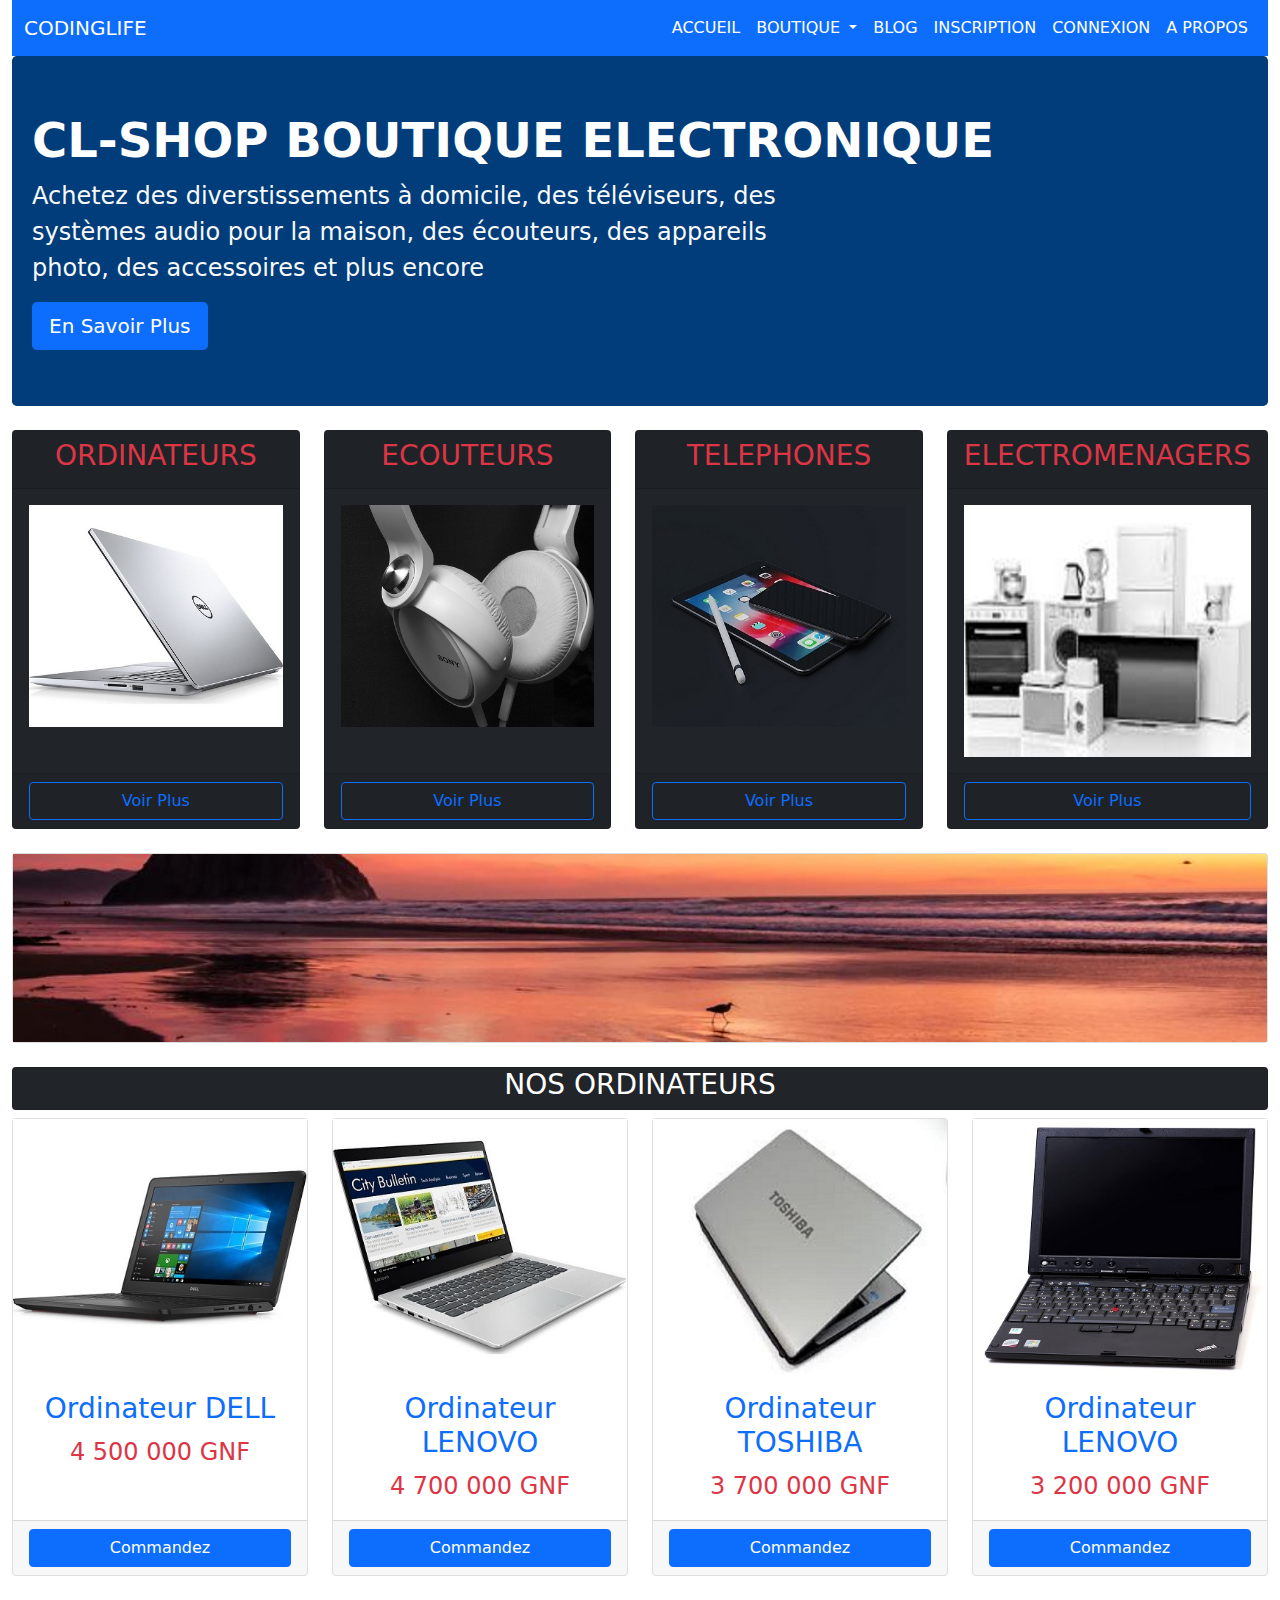
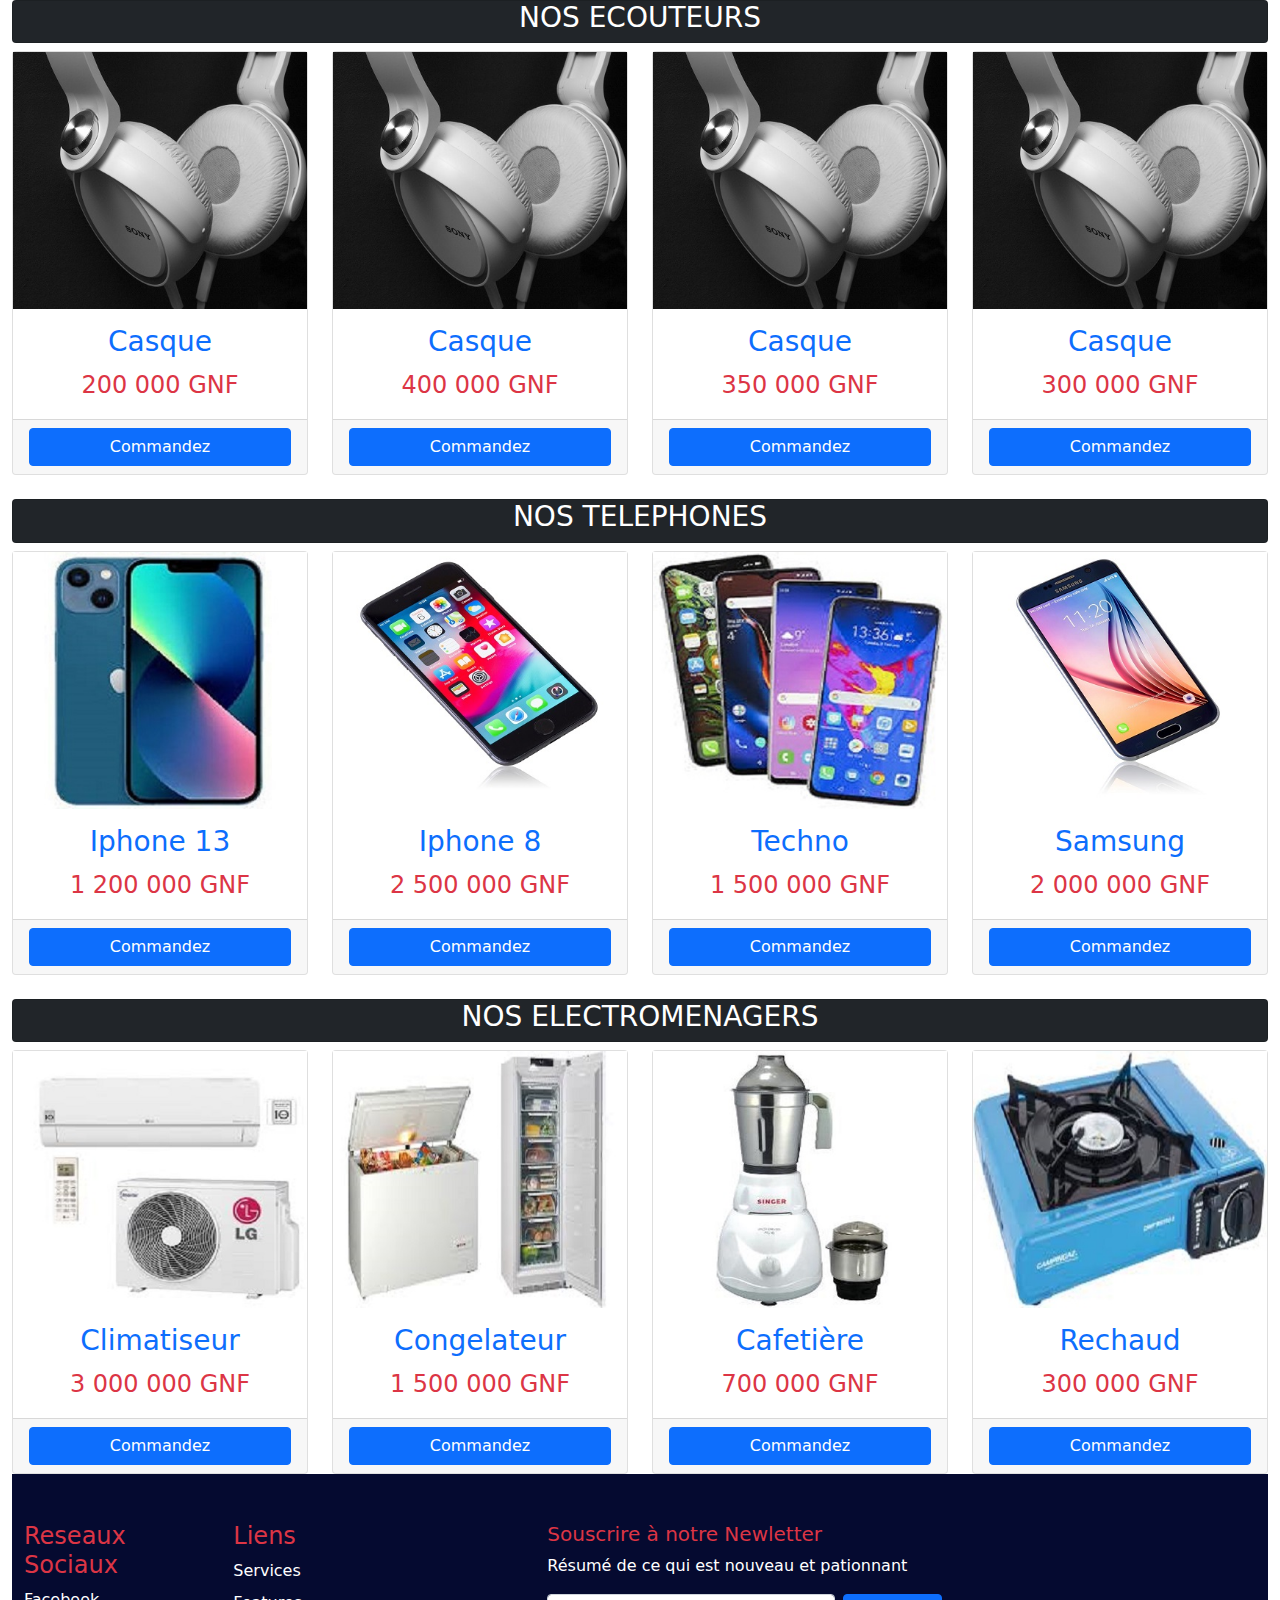
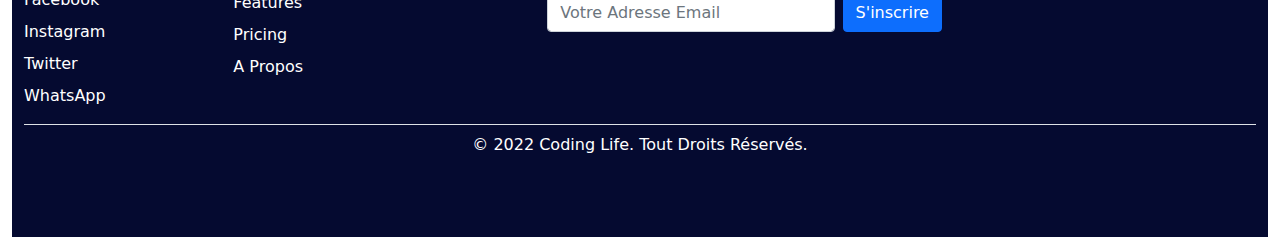
<file: electronique.html>
<!DOCTYPE html>
<html>
<head>
	<meta charset="utf-8">
	<meta name="viewport" content="width=device-width, initial-scale=1">
	<title>CL-Shop: Produits Electroniques</title>
	<!-- liaisonfichiers bootstrap -->
	<link rel="stylesheet" type="text/css" href="css/bootstrap.min.css">
	<script src="js/bootstrap.min.js"></script>
</head>
<body>

	<div class="container-fluid">
		<!-- debut menu de navigation -->
		<nav class="navbar navbar-expand-lg navbar-light bg-primary">
		  <div class="container-fluid">
		    <a class="navbar-brand text-white" href="#">CODINGLIFE</a>
		    <button class="navbar-toggler" type="button" data-bs-toggle="collapse" data-bs-target="#navbarSupportedContent" aria-controls="navbarSupportedContent" aria-expanded="false" aria-label="Toggle navigation">
		      <span class="navbar-toggler-icon"></span>
		    </button>
		    <div class="collapse navbar-collapse" id="navbarSupportedContent">
		      <ul class="navbar-nav ms-auto mb-2 mb-lg-0">
		        <li class="nav-item">
		          <a class="nav-link active text-white" aria-current="page" href="#">ACCUEIL</a>
		        </li>
		      
		        <li class="nav-item dropdown">
		          <a class="nav-link dropdown-toggle text-white" href="#" id="navbarDropdown" role="button" data-bs-toggle="dropdown" aria-expanded="false">
		            BOUTIQUE
		          </a>
		          <ul class="dropdown-menu" aria-labelledby="navbarDropdown">
		            <li><a class="dropdown-item" href="#">Produit</a></li>
		            <li><a class="dropdown-item" href="#">Electronique</a></li>
		       	 </ul>
		        </li>
		        <li class="nav-item">
		         <a class="nav-link active text-white" aria-current="page" href="blog.html">BLOG</a>
		        </li>
		        <li class="nav-item">
		         <a class="nav-link active text-white" aria-current="page" href="signup.html">INSCRIPTION</a>
		        </li>
		        <li class="nav-item">
		          <a class="nav-link active text-white" aria-current="page" href="login.html">CONNEXION</a>
		        </li>
		        <li class="nav-item">
		         <a class="nav-link active text-white" aria-current="page" href="about.html">A PROPOS</a>
		        </li>
		      </ul>
		      
		    </div>
		  </div>
		</nav>
		<!-- fin menu de navigation -->


		<!-- debut section bannière -->
		<div class="p-2 mb-4 rounded-3" style="background-color: #003D7A;">
		     <div class="container-fluid py-5">
		       <h1 class="display-5 fw-bold text-white">CL-SHOP BOUTIQUE ELECTRONIQUE</h1>
		       <p class="col-md-8 fs-4 text-light">Achetez des diverstissements à domicile, des téléviseurs, des systèmes audio pour la maison, des écouteurs, des appareils photo, des accessoires et plus encore</p>
		       <button class="btn btn-primary btn-lg" type="button">En Savoir Plus</button>
		     </div>
		   </div>
		<!-- fin section bannière -->


		<!-- debut section types des produits -->
		<div class="row mt-4">
			<div class="col">
				<div class="card h-100 bg-dark">
					<div class="card-header">
						<h3 class="card-title text-center text-danger">ORDINATEURS</h3>
					</div>
					<div class="card-body">
						<img src="img/dell1.jpg" alt="..." class="img-fluid w-100">
					</div>
					<div class="card-footer">
						<button class="btn btn-block btn-outline-primary w-100">Voir Plus</button>
					</div>
				</div>
			</div>

			<div class="col">
				<div class="card h-100 bg-dark">
					<div class="card-header">
						<h3 class="card-title text-center text-danger">ECOUTEURS</h3>
					</div>
					<div class="card-body">
						<img src="img/casq.jpg" alt="..." class="img-fluid w-100">
					</div>
					<div class="card-footer">
						<button class="btn btn-block btn-outline-primary w-100">Voir Plus</button>
					</div>
				</div>
			</div>

			<div class="col">
				<div class="card h-100 bg-dark">
					<div class="card-header">
						<h3 class="card-title text-center text-danger">TELEPHONES</h3>
					</div>
					<div class="card-body">
						<img src="img/iphonet.jpg" alt="..." class="img-fluid w-100">
					</div>
					<div class="card-footer">
						<button class="btn btn-block btn-outline-primary w-100">Voir Plus</button>
					</div>
				</div>
			</div>

			<div class="col">
				<div class="card h-100 bg-dark">
					<div class="card-header">
						<h3 class="card-title text-center text-danger">ELECTROMENAGERS</h3>
					</div>
					<div class="card-body">
						<img src="img/elec.jpeg" alt="..." class="img-fluid w-100">
					</div>
					<div class="card-footer">
						<button class="btn btn-block btn-outline-primary w-100">Voir Plus</button>
					</div>
				</div>
			</div>
		</div>
		<!-- fin section types de produits -->


		<div class="card mt-4">
			<img src="img/picsum3.jpg" alt="...">
		</div>

		<!-- debut Section des ordinateurs -->
		<div class="card bg-dark mt-4">
			<h3 class="card-title text-center text-white">NOS ORDINATEURS</h3>
		</div>
		<div class="row mt-2">
			<div class="col-md-3">
				<div class="card h-100">
					<img src="img/pc.jpg" alt="..." class="img-fluid w-100">
					<div class="card-body">
						<h4 class="card-title text-center text-primary fs-3">Ordinateur DELL</h4>
						<p class="card-text fs-4 text-danger text-center">4 500 000 GNF</p>
					</div>
					<div class="card-footer">
						<button class="btn btn-block btn-primary w-100">Commandez</button>
					</div>
				</div>
			</div>
			<div class="col-md-3">
				<div class="card h-100">
					<img src="img/lenov1.jpg" alt="..." class="img-fluid w-100">
					<div class="card-body">
						<h4 class="card-title text-center text-primary fs-3">Ordinateur LENOVO</h4>
						<p class="card-text fs-4 text-danger text-center">4 700 000 GNF</p>
					</div>
					<div class="card-footer">
						<button class="btn btn-block btn-primary w-100">Commandez</button>
					</div>
				</div>
			</div>
			<div class="col-md-3">
				<div class="card h-100">
					<img src="img/toshi.jpeg" alt="..." class="img-fluid w-100">
					<div class="card-body">
						<h4 class="card-title text-center text-primary fs-3">Ordinateur TOSHIBA</h4>
						<p class="card-text fs-4 text-danger text-center">3 700 000 GNF</p>
					</div>
					<div class="card-footer">
						<button class="btn btn-block btn-primary w-100">Commandez</button>
					</div>
				</div>
			</div>	<div class="col-md-3">
				<div class="card h-100">
					<img src="img/lenovo.jpg" alt="..." class="img-fluid w-100">
					<div class="card-body">
						<h4 class="card-title text-center text-primary fs-3">Ordinateur LENOVO</h4>
						<p class="card-text fs-4 text-danger text-center">3 200 000 GNF</p>
					</div>
					<div class="card-footer">
						<button class="btn btn-block btn-primary w-100">Commandez</button>
					</div>
				</div>
			</div>

		</div>
		<!-- fin Section des ordinateurs -->


		<!-- debut section ecouteurs -->
		<div class="card bg-dark mt-4">
			<h3 class="card-title text-center text-white">NOS ECOUTEURS</h3>
		</div>
		<div class="row mt-2">
			<div class="col-md-3">
				<div class="card h-100">
					<img src="img/casq.jpg" alt="..." class="img-fluid w-100">
					<div class="card-body">
						<h4 class="card-title text-center text-primary fs-3">Casque</h4>
						<p class="card-text fs-4 text-danger text-center">200 000 GNF</p>
					</div>
					<div class="card-footer">
						<button class="btn btn-block btn-primary w-100">Commandez</button>
					</div>
				</div>
			</div>
			<div class="col-md-3">
				<div class="card h-100">
					<img src="img/casq.jpg" alt="..." class="img-fluid w-100">
					<div class="card-body">
						<h4 class="card-title text-center text-primary fs-3">Casque</h4>
						<p class="card-text fs-4 text-danger text-center">400 000 GNF</p>
					</div>
					<div class="card-footer">
						<button class="btn btn-block btn-primary w-100">Commandez</button>
					</div>
				</div>
			</div>
			<div class="col-md-3">
				<div class="card h-100">
					<img src="img/casq.jpg" alt="..." class="img-fluid w-100">
					<div class="card-body">
						<h4 class="card-title text-center text-primary fs-3">Casque</h4>
						<p class="card-text fs-4 text-danger text-center">350 000 GNF</p>
					</div>
					<div class="card-footer">
						<button class="btn btn-block btn-primary w-100">Commandez</button>
					</div>
				</div>
			</div>	<div class="col-md-3">
				<div class="card h-100">
					<img src="img/casq.jpg" alt="..." class="img-fluid w-100">
					<div class="card-body">
						<h4 class="card-title text-center text-primary fs-3">Casque</h4>
						<p class="card-text fs-4 text-danger text-center">300 000 GNF</p>
					</div>
					<div class="card-footer">
						<button class="btn btn-block btn-primary w-100">Commandez</button>
					</div>
				</div>
			</div>

		</div>
		<!-- fin section ecouteurs -->


		<!-- debut section telephones -->
		<div class="card bg-dark mt-4">
			<h3 class="card-title text-center text-white">NOS TELEPHONES</h3>
		</div>
		<div class="row mt-2">
			<div class="col-md-3">
				<div class="card h-100">
					<img src="img/iphone.jpeg" alt="..." class="img-fluid w-100">
					<div class="card-body">
						<h4 class="card-title text-center text-primary fs-3">Iphone 13</h4>
						<p class="card-text fs-4 text-danger text-center">1 200 000 GNF</p>
					</div>
					<div class="card-footer">
						<button class="btn btn-block btn-primary w-100">Commandez</button>
					</div>
				</div>
			</div>
			<div class="col-md-3">
				<div class="card h-100">
					<img src="img/iphones.jpg" alt="..." class="img-fluid w-100">
					<div class="card-body">
						<h4 class="card-title text-center text-primary fs-3">Iphone 8</h4>
						<p class="card-text fs-4 text-danger text-center">2 500 000 GNF</p>
					</div>
					<div class="card-footer">
						<button class="btn btn-block btn-primary w-100">Commandez</button>
					</div>
				</div>
			</div>
			<div class="col-md-3">
				<div class="card h-100">
					<img src="img/techno.jpeg" alt="..." class="img-fluid w-100">
					<div class="card-body">
						<h4 class="card-title text-center text-primary fs-3">Techno</h4>
						<p class="card-text fs-4 text-danger text-center">1 500 000 GNF</p>
					</div>
					<div class="card-footer">
						<button class="btn btn-block btn-primary w-100">Commandez</button>
					</div>
				</div>
			</div>	<div class="col-md-3">
				<div class="card h-100">
					<img src="img/samsung.jpg" alt="..." class="img-fluid w-100">
					<div class="card-body">
						<h4 class="card-title text-center text-primary fs-3">Samsung</h4>
						<p class="card-text fs-4 text-danger text-center">2 000 000 GNF</p>
					</div>
					<div class="card-footer">
						<button class="btn btn-block btn-primary w-100">Commandez</button>
					</div>
				</div>
			</div>

		</div>
		<!-- fin section telephones -->


		<!-- debut section Electromenager-->
		<div class="card bg-dark mt-4">
			<h3 class="card-title text-center text-white">NOS ELECTROMENAGERS</h3>
		</div>
		<div class="row mt-2">
			<div class="col-md-3">
				<div class="card h-100">
					<img src="img/clim.jpeg" alt="..." class="img-fluid w-100">
					<div class="card-body">
						<h4 class="card-title text-center text-primary fs-3">Climatiseur</h4>
						<p class="card-text fs-4 text-danger text-center">3 000 000 GNF</p>
					</div>
					<div class="card-footer">
						<button class="btn btn-block btn-primary w-100">Commandez</button>
					</div>
				</div>
			</div>
			<div class="col-md-3">
				<div class="card h-100">
					<img src="img/conge.jpeg" alt="..." class="img-fluid w-100">
					<div class="card-body">
						<h4 class="card-title text-center text-primary fs-3">Congelateur</h4>
						<p class="card-text fs-4 text-danger text-center">1 500 000 GNF</p>
					</div>
					<div class="card-footer">
						<button class="btn btn-block btn-primary w-100">Commandez</button>
					</div>
				</div>
			</div>
			<div class="col-md-3">
				<div class="card h-100">
					<img src="img/mena.jpg" alt="..." class="img-fluid w-100">
					<div class="card-body">
						<h4 class="card-title text-center text-primary fs-3">Cafetière</h4>
						<p class="card-text fs-4 text-danger text-center">700 000 GNF</p>
					</div>
					<div class="card-footer">
						<button class="btn btn-block btn-primary w-100">Commandez</button>
					</div>
				</div>
			</div>	<div class="col-md-3">
				<div class="card h-100">
					<img src="img/rechaud1.jpeg" alt="..." class="img-fluid w-100">
					<div class="card-body">
						<h4 class="card-title text-center text-primary fs-3">Rechaud</h4>
						<p class="card-text fs-4 text-danger text-center">300 000 GNF</p>
					</div>
					<div class="card-footer">
						<button class="btn btn-block btn-primary w-100">Commandez</button>
					</div>
				</div>
			</div>

		</div>
		<!-- fin section Electromenager -->


		<!-- debut pied de page -->
		<div class="container-fluid" style="background-color:#050A30; color:#FFF;">
		  <footer class="py-5">
		    <div class="row">
		      <div class="col-2">
		        <h4 class="text-danger">Reseaux Sociaux</h4>
		        <ul class="nav flex-column">
		          <li class="nav-item mb-2"><a href="#" class="nav-link p-0 text-white">Facebook</a></li>
		          <li class="nav-item mb-2"><a href="#" class="nav-link p-0 text-white">Instagram</a></li>
		          <li class="nav-item mb-2"><a href="#" class="nav-link p-0 text-white">Twitter</a></li>
		          <li class="nav-item mb-2"><a href="#" class="nav-link p-0 text-white">WhatsApp</a></li>		         
		        </ul>
		      </div>

		      <div class="col-2">
		        <h4 class="text-danger">Liens</h4>
		        <ul class="nav flex-column">
		          <li class="nav-item mb-2"><a href="#" class="nav-link p-0 text-white">Services</a></li>
		          <li class="nav-item mb-2"><a href="#" class="nav-link p-0 text-white">Features</a></li>
		          <li class="nav-item mb-2"><a href="#" class="nav-link p-0 text-white">Pricing</a></li>
		          <li class="nav-item mb-2"><a href="#" class="nav-link p-0 text-white">A Propos</a></li>		         
		        </ul>
		      </div>
		     
		      <div class="col-4 offset-1">
		        <form>
		          <h5 class="text-danger">Souscrire à notre Newletter</h5>
		          <p>Résumé de ce qui est nouveau et pationnant</p>
		          <div class="d-flex w-100 gap-2">
		            <label for="newsletter1" class="visually-hidden">Adresse Email</label>
		            <input id="newsletter1" type="text" class="form-control" placeholder="Votre Adresse Email">
		            <button class="btn btn-primary" type="button">S'inscrire</button>
		          </div>
		        </form>
		      </div>
		    </div>

		    <div class="py-2 my-2 border-top text-center">
		      <p>&copy; 2022 Coding Life. Tout Droits Réservés.</p>		     
		    </div>
		  </footer>
		</div>
	     <!-- fin pied de page -->


	</div>

</body>
</html>
</file>
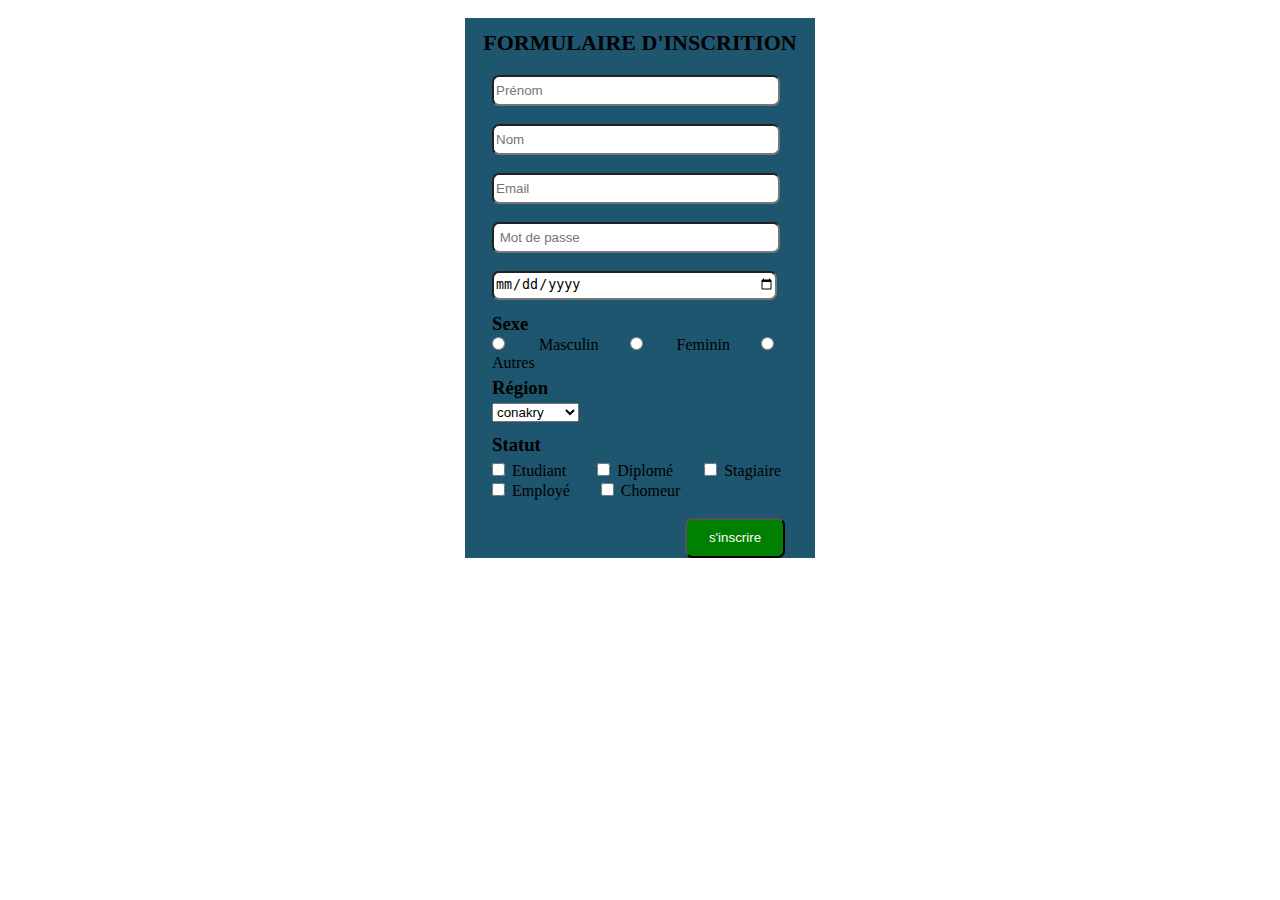
<file: Incription.html>
<!DOCTYPE html>
<html>
<head>
	<meta charset="utf-8">
	<meta name="viewport" content="width=device-width, initial-scale=1">
	<title>Formulaire d'inscription</title>
	<link rel="stylesheet" type="text/css" href="css/formulaire.css">
</head>
<body>
	<main>
		<div id="formulaire">
			<form>
				<h2>FORMULAIRE D'INSCRITION</h2>
				<input class="saisi" type="text" placeholder="Prénom"><br><br>				
				<input class="saisi" type="text"placeholder="Nom"><br><br>	
				<input class="saisi" type="email"placeholder="Email"><br><br>
				<input class="saisi" type="password"placeholder=" Mot de passe"><br><br>
				<input class="saisi" type="date"><br><br>
				<h3>Sexe</h3>
				<input class="s" type="radio">
				<label class="s">Masculin</label>
				<input class="s" type="radio">
				<label class="s">Feminin</label>
				<input class="s" type="radio">
				<label class="s">Autres</label>
				<br>
				<h3 class="region">Région</h3>
				<select class="s">
					<option>conakry</option>
					<option>Kindia</option>
					<option>Boké</option>
					<option>Mamou</option>
					<option>labé</option>
					<option>Kankan</option>
					<option>Faranah</option>
					<option>N'zérékoré</option>
				</select><br>
				<h3 class="statut">Statut</h3>
				<input class="s" type="checkbox">
				<label>Etudiant</label>
				<input class="s" type="checkbox">
				<label>Diplomé</label>
				<input class="s" type="checkbox">
				<label>Stagiaire</label>
				<input class="s" type="checkbox">
				<label>Employé</label>
				<input class="s" type="checkbox">
				<label>Chomeur</l class="s"abel>	
				<br><br>
				<button>s'inscrire</button>


			</form>
		</div>

	</main>

</body>
</html>
</file>
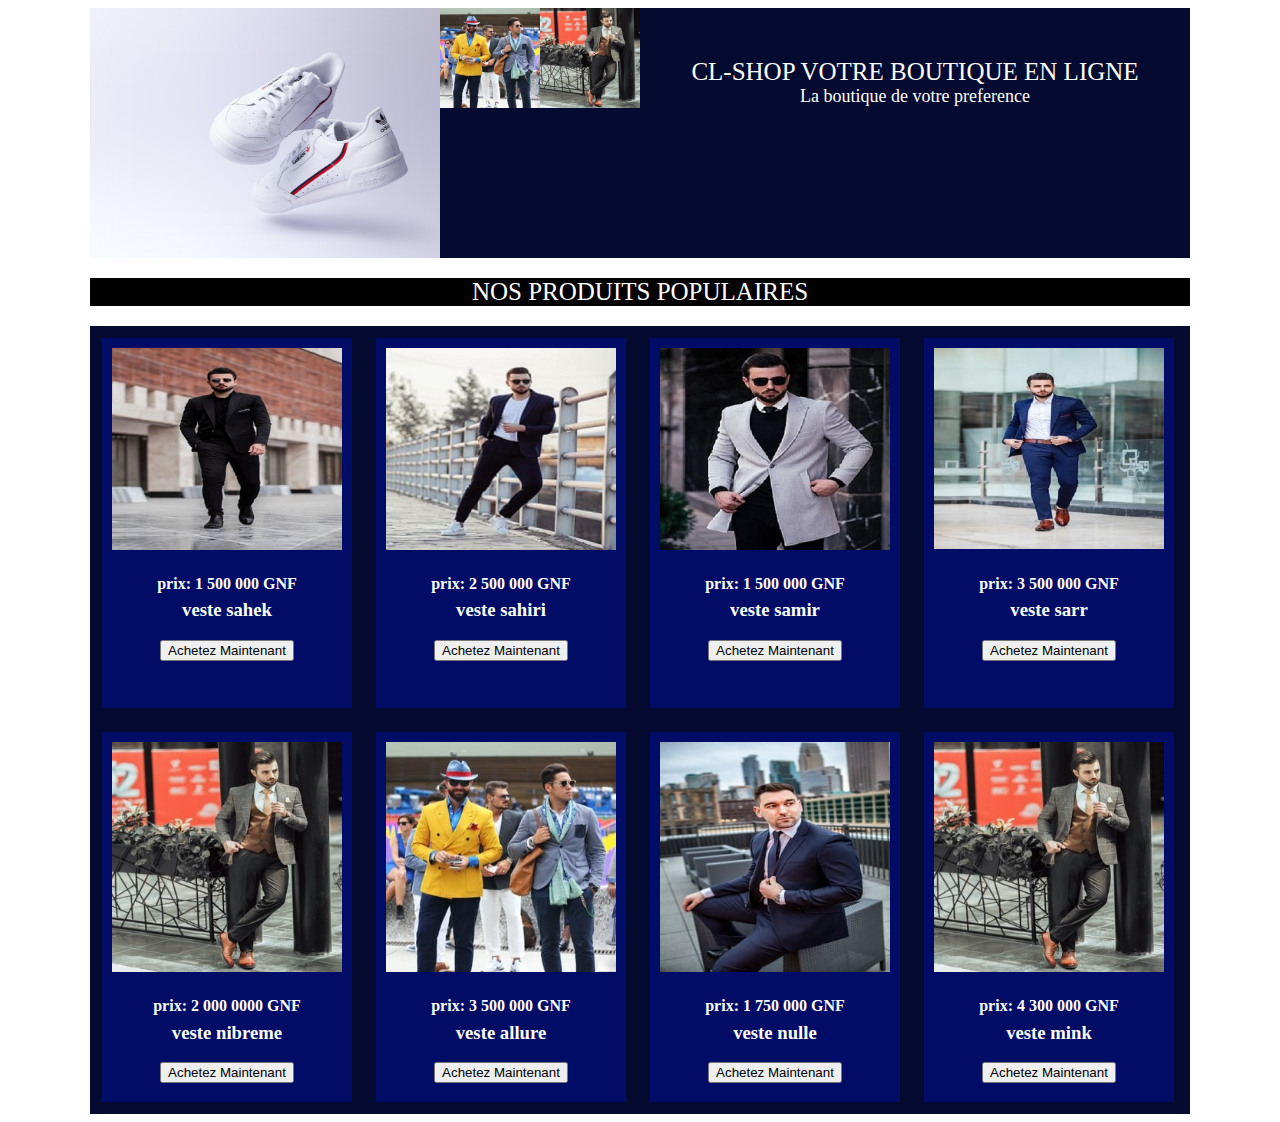
<file: shop.html>
<!DOCTYPE html>
<html>
<head>
	<meta charset="utf-8">
	<title>CL-Shop : site de vente</title>
</head>

<style >
	.image{
		width: 100px;
		float: left;
	}
	#entete{background-color: #050A30;
		color: white;
		text-align: center;
		font-size: 25px;
	}
	#titre{
		padding-top: 50px;
	}
	#bloc1{background-color: #000; 
		color: #FFF; 
		text-align: center; 
		font-size: 25px; 
		margin-top: 20px; 
		text-transform: uppercase;
	}
	.bloc-produit{ 
		margin-top: 20px; 
		background-color:#050A30;
	}
	.produit{ 
		float: left; 
		width: 230px; 
		height: 350px; 
		background-color: #000C66; 
		color: #FFF; 
		text-align: center;
		padding: 10px;
		margin: 12px;
	}
	.img_produit{ 
		width: 100%; 
	}
	.produit h3 {
		margin-top: -15px;
	}
	.bloc2{
		background-color: #000;
		color: #FFF;
		text-align: center;
		font-size: 25px;
		margin-top: 20px;
		text-transform: uppercase;

	}
</style>

<body>
	
	<main style="width: 1100px; margin: auto;">
		<!-- Debut de l'en-tete -->
		<div id="entete">	
			<img src="img/c2.jpg" alt="image d'une voiture" style="height: 250px;width: 350px;float: left ;">
			<img src="img/v10.jpeg" alt="image d'une voiture" class="image">
			<img src="img/v11.jpeg" alt="image d'une voiture" class="image">
			
			<div id="titre">CL-SHOP VOTRE BOUTIQUE EN LIGNE</div> 
			<div style="font-size: 18px;">La boutique de votre preference</div>
			<br style="clear: both;">
		</div>
		<!-- Fin de l'en-tete -->

		<div id="bloc1">
			Nos produits populaires
		</div>

		<!-- Debut de l'insertion des premiers modèles des produit -->
		<div class="bloc-produit">
			<div class="produit">
				<img src="img/v2.jpeg" class="img_produit">
				<h4>prix: 1 500 000 GNF</h4>
				<h3> veste sahek</h3>
				<button>Achetez Maintenant</button>
			</div>	
			<div class="produit">
				<img src="img/v3.jpeg" class="img_produit">
				<h4>prix: 2 500 000 GNF</h4>
				<h3> veste sahiri</h3>
				<button>Achetez Maintenant</button>
			</div>		
			<div class="produit">
				<img src="img/v4.jpeg" class="img_produit">
				<h4>prix: 1 500 000 GNF</h4>
				<h3> veste samir</h3>
				<button>Achetez Maintenant</button>
			</div>
			<div class="produit">
				<img src="img/v8.jpeg" class="img_produit">
				<h4>prix: 3 500 000 GNF</h4>
				<h3> veste sarr</h3>
				<button>Achetez Maintenant</button>
			</div>
			<div class="produit">
				<img src="img/v11.jpeg" class="img_produit">
				<h4>prix: 2 000 0000 GNF</h4>
				<h3> veste nibreme</h3>
				<button>Achetez Maintenant</button>
			</div>
			<div class="produit">
				<img src="img/v10.jpeg" class="img_produit">
				<h4>prix: 3 500 000 GNF</h4>
				<h3>veste allure</h3>
				<button>Achetez Maintenant</button>
			</div>
			<div class="produit">
				<img src="img/v9.jpeg" class="img_produit">
				<h4> prix: 1 750 000 GNF</h4>
				<h3> veste nulle</h3>
				<button> Achetez Maintenant</button>			
			</div>
			<div class="produit">
				<img src="img/v11.jpeg" class="img_produit">
				<h4>prix: 4 300 000 GNF</h4>
				<h3> veste mink</h3>
				<button>Achetez Maintenant</button>
			</div>
			<br style="clear: both;">
		</div>
		<!-- Fin de l'insertion des premiers modèles des produit -->

		</div>


	</main>
</body>
</html>
</file>
<file: css/style.css>
/*Etape 2 : Création du fichier css et liaison avec le fichier html*/
* {
	text-decoration: none;
	list-style: none;
	margin: 0;
	padding: 0;
	font-family: 'opens-sans', arial, tahoma;
}

#menu-lateral {
	background-color: rgb(5, 68, 104);
	top: 0;
	left: 0;
	width: 280px;
	height: 100%;
	position: fixed;
	padding: 20px 0;
}

#menu-lateral img {
	width: 150px;
	border-radius: 50%;
	border: 10px solid rgb(32, 44, 69);
}

#profil {
	color: #FFF;
	text-align: center;
	margin-bottom: 20px;
}

/*Design des listes du menu latéral*/
#menu-lateral ul li a {
	display: block;
	padding: 13px 30px;
	color: rgb(202, 252, 253);
	font-size: 16px;
	position: relative;
}

#menu-lateral ul li a:hover, a.active {
	color: blue;
	background-color: #fff;
	border-bottom: 2px solid #000;
}


/*Style du bloc section*/
.section {
	width: calc(100% - 250px);
	margin-left: 250px;
}

.section .top-bar {
	background-color: rgb(32, 44, 69);
	height: 55px;
	padding: 0 35px;
}

.section .top-bar .menu a {
	font-size: 30px;
	color: white;
}

.section .top-bar .menu a:hover {
	color: rgb(172, 225, 238);
}

.section .banner {
	text-align: center;
	padding-top: 50px;
	font-size: 2em;
	background-color: rgb(7, 105, 187);
	height: 199px;
}

.section .titre {
	color: #FFF;
}

.section .trait {
	height: 10px;
	background-color: rgb(255, 255, 224);
	width: 50%;
	margin: 20px auto;
}

.section .btn button {
	font-size: 1em;
	color: blue;
}
.section .btn button:hover {
	color: #fff;
	background-color: darkblue;
}

.section .contenu {
	height: 250px;
	margin-top: 10px;
	padding: 0 30px;
	display: flex;
}

.section .contenu img {
	width: 260px;
	height: 160px;
}

.section .contenu .article {
	margin: 0 20px;
}

.section .contact {
	background-color: rgb(7, 105, 187);
	height: 200px;
	padding: 20px;
	text-align: center;
	color: #FFF;
}

.section .contact h2 {
	font-size: 2em;
	margin-bottom: 20px;
}
.section .contact p {
	font-size: 1.5em;
	margin-bottom: 20px;
}

.section .contact form input {
	font-size: 1.5em;
}

.section .contact form button {
	font-size: 1.5em;
	margin-left: 10px;
} 

/* Style du pied page */
.section .footer {
	background-color: rgb(32, 44, 69);
	height: 50px;
	color: #FFF;
	text-align: center;
	padding-top: 20px;
}
</file>
<file: css/styleHtml.css>
html, body{
	background-color: whitesmoke;
	min-width: 290px;
	color: #4D4E53;
	font-family: 'open sans', sans-serif;
	line-height: 1.5;
}
/*Style du menu-lateral*/
#menu-lateral{
	position: fixed;
	min-height: 290px;
	left: 0;
	top: 0;
	width: 300px;
	height: 100%;
	border-right: solid;
	border-color: rgb(0, 22, 22, 0.4);
}

#menu-lateral h2{
	color: black;
	margin: 10px;
	text-align: center;
	font-size: 1.6em;
	font-weight: thin;
}

#menu-lateral ul{
	height: 88%;
	padding: 0;
	overflow-y: auto;
	overflow-x: hidden;
}


#menu-lateral ul li{
	color: #4D41E53;
	border-top: 1px solid;
	list-style: none;
	position: relative;
	width: 100%;
}

#menu-lateral ul li a{
	display: block;
	padding: 10px 30px;
	color: #4D41E53;
	text-decoration: none;
	cursor: pointer;
}

.article{
	width: calc(100% - 300px);
	padding-left: 300px;
}

p{
	margin-top: -17px;
}

h3{
	margin-top: -7px;
}

.image{
	margin-left: 300px;
}
</file>
<file: css/formulaire.css>
h3{
	margin: -5px 0 -1px 27px;
}
.region{
	margin: 5px 0 4px 27px;

}

.statut{
	margin: 12px 0 4px 27px ;
}

#formulaire{
	margin: auto;
	background-color: #1D566E;
	width: 350px;
}

h2{
	font-size:22px;
	text-align: center;
	padding-top: 12px;
}

#formulaire .saisi{
	width: 280px;
	margin: 0 10px 0px 27px;
	height: 25px;
	border-radius: 7px;
}

button{
	background-color: green;
	color: #FFF;
	height: 40px;
	width: 100px;
	border-radius: 7px;
	margin-left: 220px;
}

.s{
	 margin-left: 27px;
}
</file>
